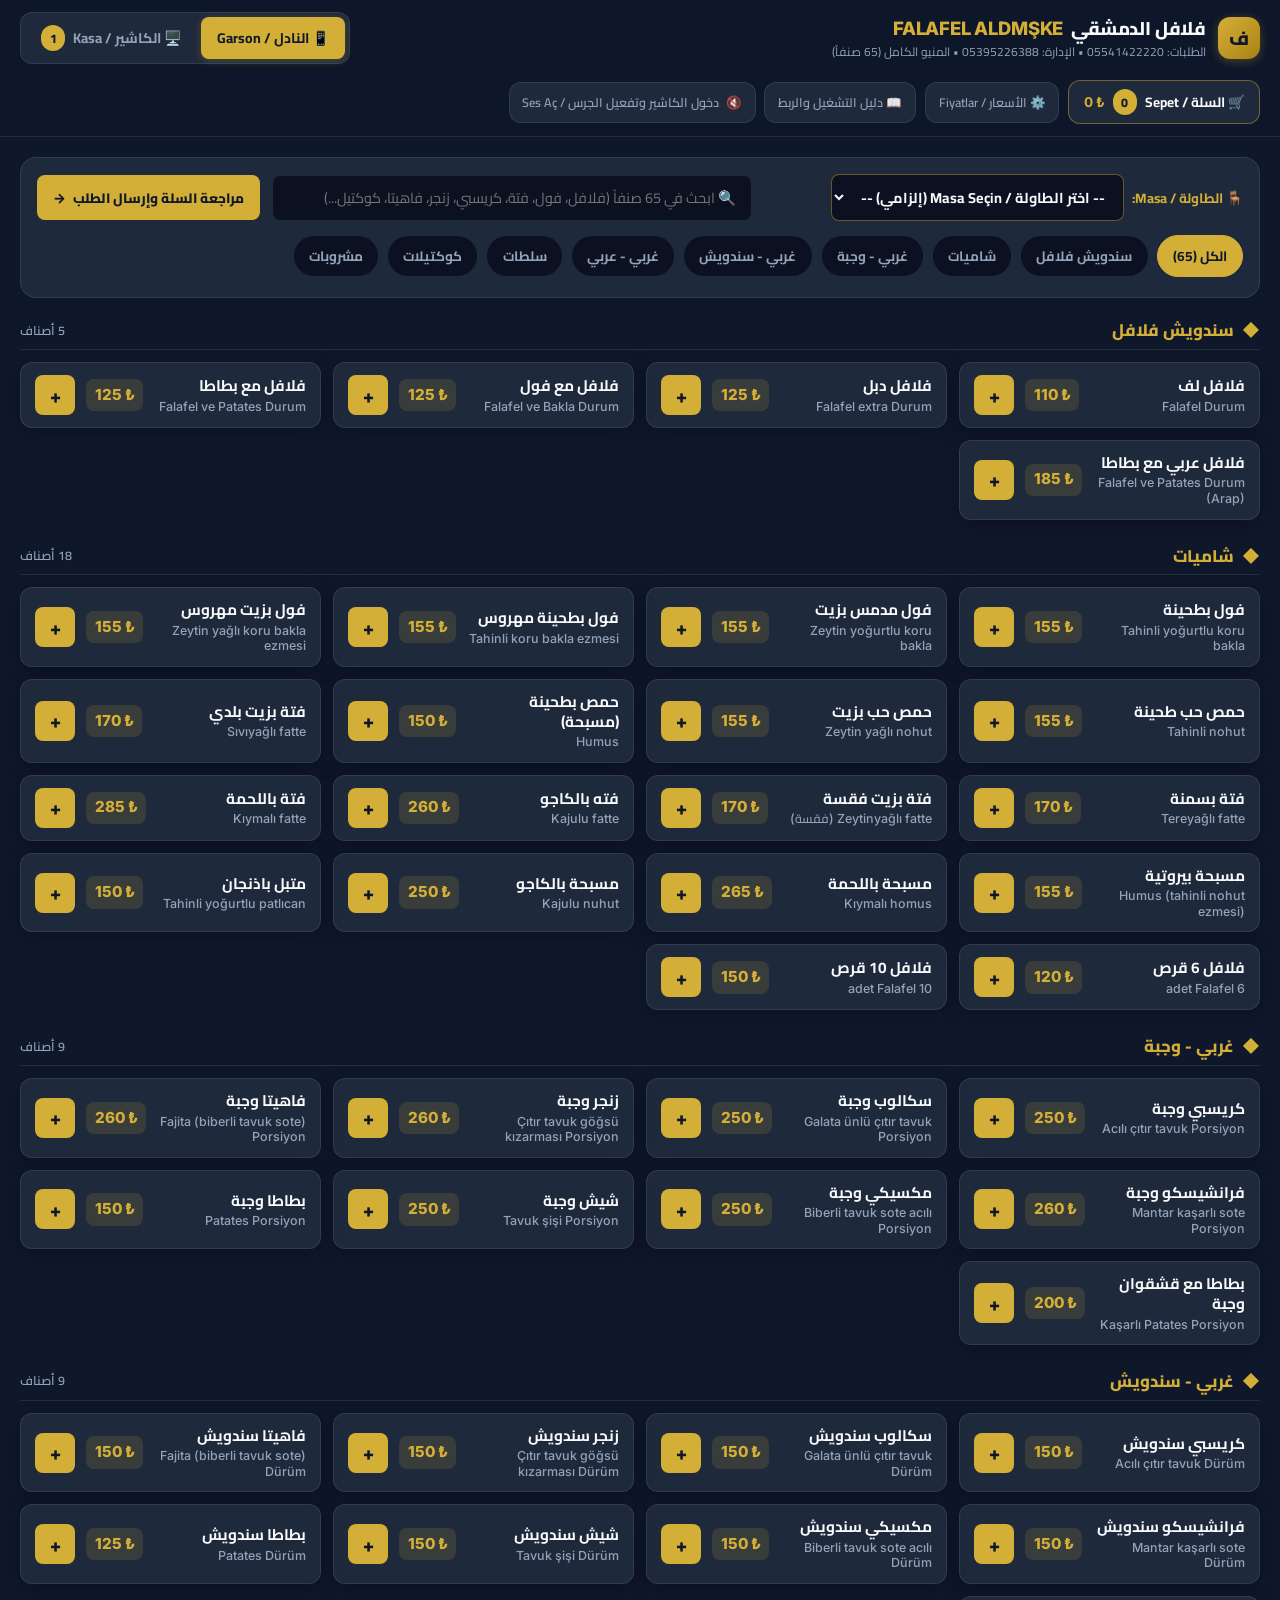
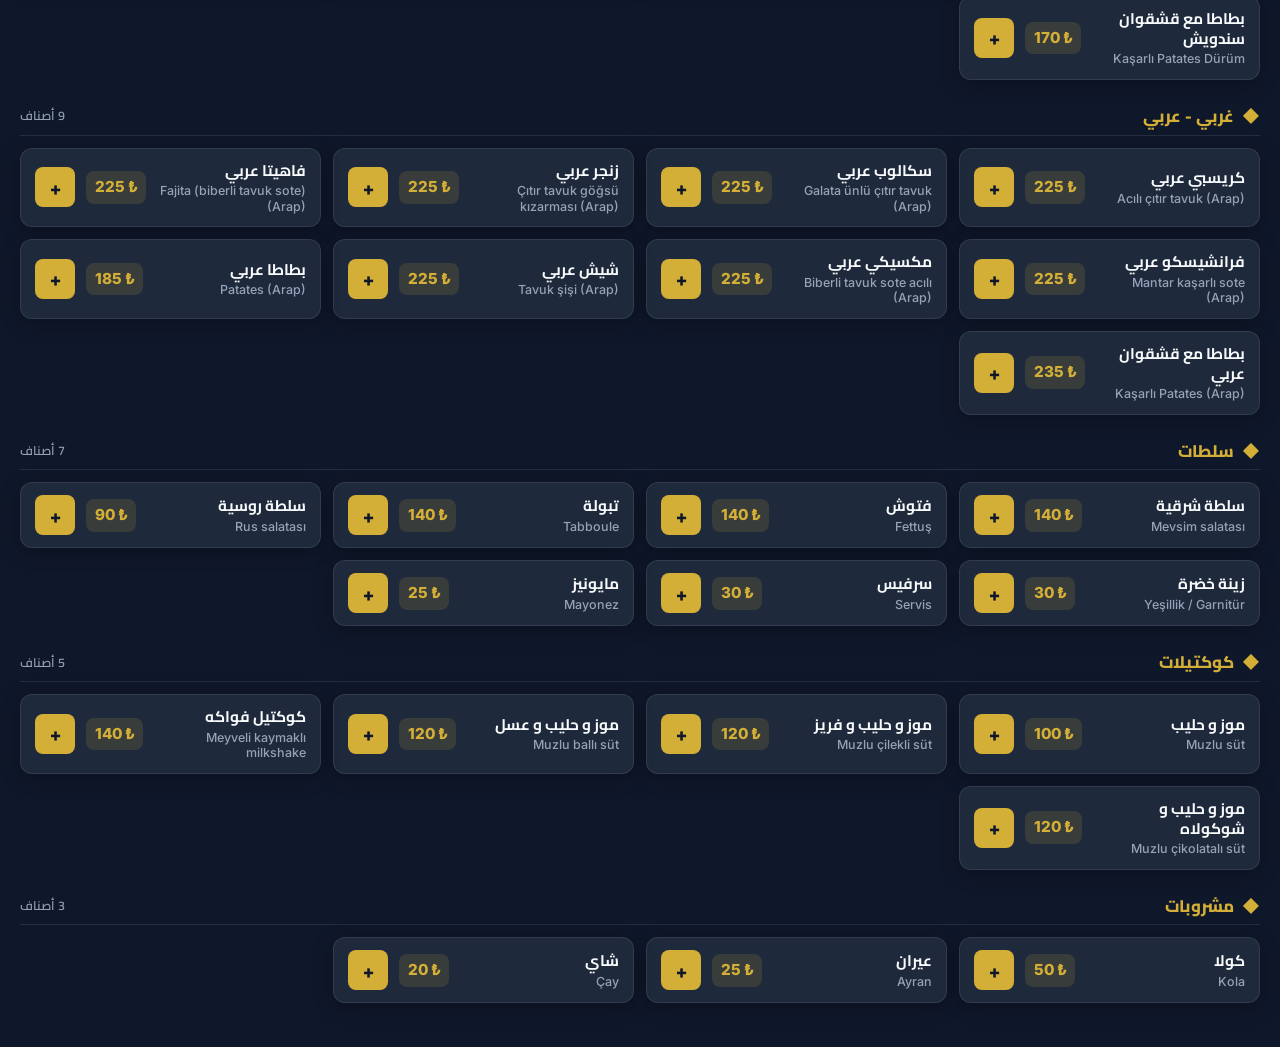
<file: falafel_al_damashqi_pos.html>
<!DOCTYPE html>
<html lang="ar" dir="rtl">
<head>
  <meta charset="UTF-8" />
  <meta name="viewport" content="width=device-width, initial-scale=1.0, maximum-scale=1.0, user-scalable=no" />
  <title>Falafel Al-Damashqi POS | نظام نقاط البيع - فلافل الدمشقي</title>
  <!-- Google Fonts for High-Legibility Arabic (Cairo) & Turkish/Latin (Inter) -->
  <link rel="preconnect" href="https://fonts.googleapis.com">
  <link rel="preconnect" href="https://fonts.gstatic.com" crossorigin>
  <link href="https://fonts.googleapis.com/css2?family=Cairo:wght@500;600;700;800&family=Inter:wght@400;500;600;700;800&display=swap" rel="stylesheet">

  <style>
    /* ==========================================================================
       GLOBAL DESIGN SYSTEM (Premium Dark Mode)
       Strict adherence to requested CSS Custom Properties & Interaction tokens
       ========================================================================== */
    :root {
      --bg-main: #0F172A;
      --bg-card: #1E293B;
      --accent-gold: #D4AF37;
      --text-main: #F8FAFC;
      --text-muted: #94A3B8;
      --danger: #EF4444;
      --success: #10B981;

      /* Derived surface & border tokens for depth and crisp contrast */
      --bg-elevated: #26354D;
      --bg-input: #0B1120;
      --border-subtle: rgba(148, 163, 184, 0.16);
      --border-gold: rgba(212, 175, 55, 0.45);
      --accent-gold-hover: #E5C158;
      --accent-gold-soft: rgba(212, 175, 55, 0.14);
      --danger-soft: rgba(239, 68, 68, 0.15);
      --success-soft: rgba(16, 185, 129, 0.15);
      --warning: #F59E0B;
      --warning-soft: rgba(245, 158, 11, 0.15);
      --radius-sm: 8px;
      --radius-md: 12px;
      --radius-lg: 16px;
      --shadow-card: 0 4px 20px -2px rgba(0, 0, 0, 0.35);
      --font-sans: 'Cairo', 'Inter', -apple-system, BlinkMacSystemFont, 'Segoe UI', Roboto, sans-serif;
      --transition-fast: 150ms cubic-bezier(0.4, 0, 0.2, 1);
    }

    * {
      box-sizing: border-box;
      margin: 0;
      padding: 0;
      -webkit-tap-highlight-color: transparent;
    }

    html, body {
      background-color: var(--bg-main);
      color: var(--text-main);
      font-family: var(--font-sans);
      font-size: 16px;
      line-height: 1.5;
      min-height: 100vh;
      overflow-x: hidden;
      -webkit-font-smoothing: antialiased;
    }

    /* Bilingual helper classes */
    .ltr-text {
      direction: ltr;
      unicode-bidi: embed;
      font-family: 'Inter', var(--font-sans);
    }

    .rtl-text {
      direction: rtl;
      unicode-bidi: embed;
      font-family: 'Cairo', var(--font-sans);
    }

    /* Interactive Button & Card Micro-interactions */
    button, .interactive-card {
      font-family: var(--font-sans);
      cursor: pointer;
      border: none;
      outline: none;
      transition: transform var(--transition-fast), opacity var(--transition-fast), background-color var(--transition-fast), border-color var(--transition-fast), box-shadow var(--transition-fast);
      user-select: none;
    }

    button:active, .interactive-card:active {
      transform: scale(0.98);
      opacity: 0.9;
    }

    button:disabled {
      opacity: 0.5;
      cursor: not-allowed;
      transform: none;
    }

    /* ==========================================================================
       TOP NAVIGATION HEADER (SPA Role Switcher & Status Bar)
       ========================================================================== */
    .app-header {
      position: sticky;
      top: 0;
      z-index: 100;
      background: rgba(15, 23, 42, 0.92);
      backdrop-filter: blur(12px);
      border-bottom: 1px solid var(--border-subtle);
      padding: 0.75rem 1.25rem;
    }

    .header-inner {
      max-width: 1440px;
      margin: 0 auto;
      display: flex;
      align-items: center;
      justify-content: space-between;
      gap: 1rem;
      flex-wrap: wrap;
    }

    .brand-block {
      display: flex;
      align-items: center;
      gap: 0.75rem;
    }

    .brand-crest {
      width: 42px;
      height: 42px;
      border-radius: var(--radius-md);
      background: linear-gradient(135deg, var(--accent-gold), #AA8214);
      color: #0F172A;
      font-weight: 800;
      font-size: 1.2rem;
      display: flex;
      align-items: center;
      justify-content: center;
      box-shadow: 0 2px 10px rgba(212, 175, 55, 0.3);
      flex-shrink: 0;
    }

    .brand-titles h1 {
      font-size: 1.15rem;
      font-weight: 800;
      color: var(--text-main);
      letter-spacing: -0.01em;
      display: flex;
      align-items: center;
      gap: 0.5rem;
      flex-wrap: wrap;
    }

    .brand-titles h1 span.gold-text {
      color: var(--accent-gold);
    }

    .brand-subtitle {
      font-size: 0.75rem;
      color: var(--text-muted);
      display: block;
    }

    /* Mode Switcher Tabs (Waiter Mobile UI vs Cashier Desktop Dashboard) */
    .role-switcher {
      display: flex;
      align-items: center;
      background: var(--bg-card);
      padding: 0.25rem;
      border-radius: var(--radius-md);
      border: 1px solid var(--border-subtle);
      gap: 0.25rem;
    }

    .role-tab {
      padding: 0.5rem 1rem;
      border-radius: var(--radius-sm);
      background: transparent;
      color: var(--text-muted);
      font-weight: 700;
      font-size: 0.875rem;
      display: flex;
      align-items: center;
      gap: 0.5rem;
    }

    .role-tab.active {
      background: var(--accent-gold);
      color: #0F172A;
      box-shadow: 0 2px 8px rgba(212, 175, 55, 0.25);
    }

    .header-actions {
      display: flex;
      align-items: center;
      gap: 0.55rem;
      flex-wrap: wrap;
    }

    /* Cart Toggle Button inside Waiter Mode */
    .btn-cart-toggle {
      background: var(--bg-card);
      color: var(--text-main);
      border: 1px solid var(--border-gold);
      padding: 0.5rem 0.9rem;
      border-radius: var(--radius-md);
      font-weight: 700;
      font-size: 0.85rem;
      display: flex;
      align-items: center;
      gap: 0.5rem;
    }

    .btn-cart-toggle:hover {
      background: var(--bg-elevated);
    }

    .cart-count-badge {
      background: var(--accent-gold);
      color: #0F172A;
      font-weight: 800;
      font-size: 0.78rem;
      padding: 0.1rem 0.5rem;
      border-radius: 999px;
      min-width: 24px;
      text-align: center;
    }

    /* Audio Status / Cashier Login Unlock Button */
    .btn-audio-unlock {
      background: var(--bg-card);
      color: var(--text-muted);
      border: 1px solid var(--border-subtle);
      padding: 0.5rem 0.8rem;
      border-radius: var(--radius-md);
      font-size: 0.78rem;
      font-weight: 600;
      display: flex;
      align-items: center;
      gap: 0.4rem;
    }

    .btn-audio-unlock.unlocked {
      border-color: rgba(16, 185, 129, 0.4);
      color: var(--success);
      background: var(--success-soft);
    }

    /* ==========================================================================
       MAIN SPA CONTAINER & VIEW ROUTING
       ========================================================================== */
    .app-container {
      max-width: 1440px;
      margin: 0 auto;
      padding: 1.25rem;
    }

    /* Strict display: none / block SPA view management */
    .spa-view {
      display: none;
    }

    .spa-view.active-view {
      display: block;
      animation: fadeInView 180ms ease-out;
    }

    @keyframes fadeInView {
      from { opacity: 0; transform: translateY(4px); }
      to { opacity: 1; transform: translateY(0); }
    }

    /* ==========================================================================
       MODULE 2: WAITER UI (High-Speed Mobile-First Layout)
       ========================================================================== */
    .waiter-top-controls {
      display: flex;
      flex-direction: column;
      gap: 0.85rem;
      margin-bottom: 1.25rem;
      background: var(--bg-card);
      padding: 1rem;
      border-radius: var(--radius-lg);
      border: 1px solid var(--border-subtle);
    }

    .waiter-bar-row {
      display: flex;
      align-items: center;
      justify-content: space-between;
      gap: 0.75rem;
      flex-wrap: wrap;
    }

    .quick-table-bar {
      display: flex;
      align-items: center;
      gap: 0.5rem;
      flex-wrap: wrap;
      flex: 1;
    }

    .quick-table-label {
      font-size: 0.85rem;
      font-weight: 700;
      color: var(--accent-gold);
      white-space: nowrap;
    }

    .table-select-input {
      background: var(--bg-input);
      color: var(--text-main);
      border: 1px solid var(--border-gold);
      border-radius: var(--radius-sm);
      padding: 0.5rem 0.85rem;
      font-family: var(--font-sans);
      font-size: 0.9rem;
      font-weight: 700;
      min-width: 190px;
      cursor: pointer;
    }

    .table-select-input:focus {
      outline: 2px solid var(--accent-gold);
    }

    .search-input-wrap {
      position: relative;
      flex: 1;
      min-width: 220px;
    }

    .search-input {
      width: 100%;
      background: var(--bg-input);
      color: var(--text-main);
      border: 1px solid var(--border-subtle);
      border-radius: var(--radius-sm);
      padding: 0.55rem 0.9rem;
      font-family: var(--font-sans);
      font-size: 0.9rem;
    }

    .search-input:focus {
      border-color: var(--accent-gold);
      outline: none;
    }

    /* Category Filter Pills */
    .category-pills {
      display: flex;
      align-items: center;
      gap: 0.5rem;
      overflow-x: auto;
      padding-bottom: 0.25rem;
      scrollbar-width: thin;
    }

    .category-pill {
      background: var(--bg-input);
      color: var(--text-muted);
      border: 1px solid var(--border-subtle);
      padding: 0.45rem 0.95rem;
      border-radius: 999px;
      font-size: 0.85rem;
      font-weight: 700;
      white-space: nowrap;
      flex-shrink: 0;
    }

    .category-pill.active {
      background: var(--accent-gold);
      color: #0F172A;
      border-color: var(--accent-gold);
    }

    /* Category Section Blocks */
    .category-section {
      margin-bottom: 1.5rem;
    }

    .category-header {
      display: flex;
      align-items: center;
      justify-content: space-between;
      margin-bottom: 0.75rem;
      padding-bottom: 0.35rem;
      border-bottom: 1px solid var(--border-subtle);
    }

    .category-title {
      font-size: 1.05rem;
      font-weight: 800;
      color: var(--accent-gold);
      display: flex;
      align-items: center;
      gap: 0.5rem;
    }

    .category-count {
      font-size: 0.78rem;
      color: var(--text-muted);
      font-weight: 600;
    }

    /* Strict CSS Grid: auto-fill, minmax(280px, 1fr) */
    .menu-grid {
      display: grid;
      grid-template-columns: repeat(auto-fill, minmax(280px, 1fr));
      gap: 0.75rem;
    }

    /* Compact, Horizontal, Text-Only Rectangular Menu Card (NO IMAGES) */
    .menu-card {
      background: var(--bg-card);
      border: 1px solid var(--border-subtle);
      border-radius: var(--radius-md);
      padding: 0.75rem 0.9rem;
      display: flex;
      align-items: center;
      justify-content: space-between;
      gap: 0.75rem;
      box-shadow: var(--shadow-card);
      position: relative;
      transition: transform var(--transition-fast), opacity var(--transition-fast), border-color var(--transition-fast);
    }

    .menu-card:hover {
      border-color: var(--border-gold);
    }

    .menu-card.in-cart {
      border-color: var(--accent-gold);
      background: linear-gradient(90deg, rgba(212, 175, 55, 0.08), var(--bg-card));
    }

    .menu-card-names {
      display: flex;
      flex-direction: column;
      gap: 0.15rem;
      min-width: 0;
      flex: 1;
    }

    .menu-name-ar {
      font-size: 0.96rem;
      font-weight: 700;
      color: var(--text-main);
      line-height: 1.3;
      word-break: break-word;
    }

    .menu-name-tr {
      font-size: 0.78rem;
      font-weight: 500;
      color: var(--text-muted);
      font-family: 'Inter', var(--font-sans);
      line-height: 1.25;
    }

    .menu-card-right {
      display: flex;
      align-items: center;
      gap: 0.65rem;
      flex-shrink: 0;
    }

    .menu-price-tag {
      font-family: 'Inter', var(--font-sans);
      font-weight: 800;
      font-size: 0.95rem;
      color: var(--accent-gold);
      background: var(--accent-gold-soft);
      padding: 0.3rem 0.55rem;
      border-radius: var(--radius-sm);
      white-space: nowrap;
      direction: ltr;
    }

    .btn-add-item {
      width: 40px;
      height: 40px;
      border-radius: var(--radius-sm);
      background: var(--accent-gold);
      color: #0F172A;
      font-size: 1.25rem;
      font-weight: 800;
      display: flex;
      align-items: center;
      justify-content: center;
      flex-shrink: 0;
      position: relative;
    }

    .btn-add-item:hover {
      background: var(--accent-gold-hover);
    }

    .item-qty-indicator {
      position: absolute;
      top: -6px;
      left: -6px;
      background: var(--success);
      color: #0F172A;
      font-size: 0.7rem;
      font-weight: 800;
      width: 20px;
      height: 20px;
      border-radius: 50%;
      display: flex;
      align-items: center;
      justify-content: center;
      border: 2px solid var(--bg-card);
    }

    /* ==========================================================================
       MODULE 2B: DEDICATED FULL-SCREEN CART VIEW (SPA Routing: display: none/block)
       ========================================================================== */
    .cart-fullscreen-wrapper {
      max-width: 780px;
      margin: 0 auto;
      background: var(--bg-card);
      border: 1px solid var(--border-subtle);
      border-radius: var(--radius-lg);
      padding: 1.25rem;
      box-shadow: var(--shadow-card);
    }

    .cart-view-header {
      display: flex;
      align-items: center;
      justify-content: space-between;
      gap: 1rem;
      padding-bottom: 1rem;
      margin-bottom: 1rem;
      border-bottom: 1px solid var(--border-subtle);
      flex-wrap: wrap;
    }

    .cart-view-title {
      font-size: 1.25rem;
      font-weight: 800;
      color: var(--text-main);
      display: flex;
      align-items: center;
      gap: 0.5rem;
    }

    .btn-back-menu {
      background: var(--bg-elevated);
      color: var(--text-main);
      border: 1px solid var(--border-subtle);
      padding: 0.5rem 0.95rem;
      border-radius: var(--radius-sm);
      font-weight: 700;
      font-size: 0.85rem;
      display: flex;
      align-items: center;
      gap: 0.4rem;
    }

    /* Required Table Selection Box in Cart */
    .cart-table-requirement-box {
      background: var(--bg-input);
      border: 1px solid var(--border-gold);
      border-radius: var(--radius-md);
      padding: 0.9rem 1rem;
      margin-bottom: 1rem;
      display: flex;
      align-items: center;
      justify-content: space-between;
      gap: 1rem;
      flex-wrap: wrap;
    }

    .cart-table-requirement-box.error-highlight {
      border-color: var(--danger);
      background: var(--danger-soft);
      animation: shakeError 300ms ease-in-out;
    }

    @keyframes shakeError {
      0%, 100% { transform: translateX(0); }
      25% { transform: translateX(-5px); }
      75% { transform: translateX(5px); }
    }

    .cart-items-list {
      display: flex;
      flex-direction: column;
      gap: 0.65rem;
      margin-bottom: 1.25rem;
    }

    /* Strict Clean Cart Row: ONLY Item Name, Qty Controls (+ / -), Price, Trash Icon */
    .cart-item-row {
      background: var(--bg-input);
      border: 1px solid var(--border-subtle);
      border-radius: var(--radius-md);
      padding: 0.75rem 0.95rem;
      display: flex;
      align-items: center;
      justify-content: space-between;
      gap: 0.75rem;
      flex-wrap: wrap;
    }

    .cart-item-info {
      flex: 1;
      min-width: 150px;
    }

    .cart-item-title-ar {
      font-weight: 700;
      font-size: 0.95rem;
      color: var(--text-main);
    }

    .cart-item-title-tr {
      font-size: 0.78rem;
      color: var(--text-muted);
      font-family: 'Inter', var(--font-sans);
    }

    .cart-item-controls {
      display: flex;
      align-items: center;
      gap: 0.85rem;
    }

    .qty-stepper {
      display: flex;
      align-items: center;
      gap: 0.45rem;
      background: var(--bg-card);
      padding: 0.2rem;
      border-radius: var(--radius-sm);
      border: 1px solid var(--border-subtle);
    }

    .btn-qty {
      width: 32px;
      height: 32px;
      border-radius: 6px;
      background: var(--bg-elevated);
      color: var(--text-main);
      font-weight: 800;
      font-size: 1rem;
      display: flex;
      align-items: center;
      justify-content: center;
    }

    .btn-qty:hover {
      background: var(--accent-gold);
      color: #0F172A;
    }

    .qty-value {
      font-family: 'Inter', var(--font-sans);
      font-weight: 800;
      font-size: 0.95rem;
      min-width: 26px;
      text-align: center;
    }

    .cart-item-price {
      font-family: 'Inter', var(--font-sans);
      font-weight: 800;
      font-size: 0.95rem;
      color: var(--accent-gold);
      min-width: 75px;
      text-align: left;
      direction: ltr;
    }

    .btn-trash {
      width: 36px;
      height: 36px;
      border-radius: var(--radius-sm);
      background: var(--danger-soft);
      color: var(--danger);
      display: flex;
      align-items: center;
      justify-content: center;
      border: 1px solid rgba(239, 68, 68, 0.3);
    }

    .btn-trash:hover {
      background: var(--danger);
      color: #fff;
    }

    .cart-empty-state {
      text-align: center;
      padding: 2.5rem 1rem;
      color: var(--text-muted);
    }

    .cart-summary-footer {
      border-top: 1px solid var(--border-subtle);
      padding-top: 1rem;
      display: flex;
      flex-direction: column;
      gap: 0.9rem;
    }

    .cart-total-row {
      display: flex;
      align-items: center;
      justify-content: space-between;
      font-size: 1.2rem;
      font-weight: 800;
    }

    .cart-total-amount {
      color: var(--accent-gold);
      font-family: 'Inter', var(--font-sans);
      font-size: 1.45rem;
      direction: ltr;
    }

    .cart-footer-actions {
      display: flex;
      gap: 0.75rem;
      flex-wrap: wrap;
    }

    .btn-submit-order {
      flex: 2;
      background: var(--success);
      color: #0F172A;
      font-weight: 800;
      font-size: 1rem;
      padding: 0.85rem 1.25rem;
      border-radius: var(--radius-md);
      display: flex;
      align-items: center;
      justify-content: center;
      gap: 0.5rem;
      min-width: 200px;
    }

    .btn-clear-cart {
      flex: 1;
      background: var(--danger-soft);
      color: var(--danger);
      border: 1px solid rgba(239, 68, 68, 0.35);
      font-weight: 700;
      font-size: 0.9rem;
      padding: 0.85rem 1rem;
      border-radius: var(--radius-md);
      min-width: 120px;
    }

    /* ==========================================================================
       MODULE 3: CASHIER DASHBOARD (Kanban Board, Audio Unlock & Pulse Alerts)
       ========================================================================== */
    .cashier-toolbar {
      background: var(--bg-card);
      border: 1px solid var(--border-subtle);
      border-radius: var(--radius-lg);
      padding: 1rem 1.25rem;
      margin-bottom: 1.25rem;
      display: flex;
      align-items: center;
      justify-content: space-between;
      gap: 1rem;
      flex-wrap: wrap;
    }

    .cashier-stats-strip {
      display: flex;
      align-items: center;
      gap: 1.25rem;
      flex-wrap: wrap;
    }

    .stat-pill {
      display: flex;
      flex-direction: column;
      background: var(--bg-input);
      padding: 0.5rem 0.9rem;
      border-radius: var(--radius-sm);
      border: 1px solid var(--border-subtle);
      min-width: 130px;
    }

    .stat-pill-label {
      font-size: 0.75rem;
      color: var(--text-muted);
    }

    .stat-pill-value {
      font-size: 1.1rem;
      font-weight: 800;
      color: var(--accent-gold);
      font-family: 'Inter', var(--font-sans);
      direction: ltr;
      text-align: right;
    }

    .cashier-action-buttons {
      display: flex;
      align-items: center;
      gap: 0.65rem;
      flex-wrap: wrap;
    }

    .btn-gold {
      background: var(--accent-gold);
      color: #0F172A;
      font-weight: 800;
      font-size: 0.85rem;
      padding: 0.6rem 1rem;
      border-radius: var(--radius-sm);
      display: flex;
      align-items: center;
      gap: 0.45rem;
    }

    .btn-secondary {
      background: var(--bg-elevated);
      color: var(--text-main);
      border: 1px solid var(--border-subtle);
      font-weight: 700;
      font-size: 0.85rem;
      padding: 0.6rem 1rem;
      border-radius: var(--radius-sm);
      display: flex;
      align-items: center;
      gap: 0.45rem;
    }

    /* 3-Column Kanban Grid: New Orders | Preparing | Completed */
    .kanban-board {
      display: grid;
      grid-template-columns: repeat(3, 1fr);
      gap: 1.1rem;
      align-items: start;
    }

    @media (max-width: 1024px) {
      .kanban-board {
        grid-template-columns: 1fr;
      }
    }

    .kanban-column {
      background: var(--bg-card);
      border: 1px solid var(--border-subtle);
      border-radius: var(--radius-lg);
      padding: 1rem;
      min-height: 480px;
      display: flex;
      flex-direction: column;
      gap: 0.85rem;
    }

    .kanban-col-header {
      display: flex;
      align-items: center;
      justify-content: space-between;
      padding-bottom: 0.75rem;
      border-bottom: 2px solid var(--border-subtle);
    }

    .kanban-col-new .kanban-col-header {
      border-bottom-color: var(--danger);
    }

    .kanban-col-preparing .kanban-col-header {
      border-bottom-color: var(--accent-gold);
    }

    .kanban-col-completed .kanban-col-header {
      border-bottom-color: var(--success);
    }

    .kanban-col-title {
      font-size: 1rem;
      font-weight: 800;
      display: flex;
      align-items: center;
      gap: 0.5rem;
    }

    .kanban-col-count {
      font-family: 'Inter', var(--font-sans);
      font-size: 0.8rem;
      font-weight: 800;
      padding: 0.15rem 0.6rem;
      border-radius: 999px;
      background: var(--bg-input);
      color: var(--text-main);
    }

    .kanban-cards-list {
      display: flex;
      flex-direction: column;
      gap: 0.85rem;
    }

    /* Order Card & Visual Pulse Animation for Newly Injected Orders */
    .order-card {
      background: var(--bg-input);
      border: 1px solid var(--border-subtle);
      border-radius: var(--radius-md);
      padding: 0.95rem;
      display: flex;
      flex-direction: column;
      gap: 0.75rem;
      box-shadow: var(--shadow-card);
    }

    @keyframes newOrderPulse {
      0% {
        box-shadow: 0 0 0 0 rgba(212, 175, 55, 0.85), 0 0 20px rgba(239, 68, 68, 0.6);
        border-color: var(--accent-gold);
        transform: scale(1.01);
      }
      50% {
        box-shadow: 0 0 0 12px rgba(212, 175, 55, 0), 0 0 30px rgba(212, 175, 55, 0.4);
        border-color: var(--danger);
        transform: scale(1);
      }
      100% {
        box-shadow: 0 0 0 0 rgba(212, 175, 55, 0);
        border-color: var(--accent-gold);
        transform: scale(1);
      }
    }

    .order-card.pulse-new {
      animation: newOrderPulse 1.4s ease-in-out 4;
      border-color: var(--accent-gold);
    }

    .order-card-top {
      display: flex;
      align-items: center;
      justify-content: space-between;
      gap: 0.5rem;
      border-bottom: 1px dashed var(--border-subtle);
      padding-bottom: 0.55rem;
    }

    .order-id-badge {
      font-family: 'Inter', var(--font-sans);
      font-weight: 800;
      font-size: 0.9rem;
      color: var(--accent-gold);
      direction: ltr;
    }

    .order-table-badge {
      background: var(--accent-gold-soft);
      color: var(--accent-gold);
      border: 1px solid var(--border-gold);
      padding: 0.2rem 0.6rem;
      border-radius: 6px;
      font-weight: 800;
      font-size: 0.8rem;
    }

    .order-time {
      font-family: 'Inter', var(--font-sans);
      font-size: 0.75rem;
      color: var(--text-muted);
      direction: ltr;
    }

    .order-items-mini-list {
      display: flex;
      flex-direction: column;
      gap: 0.35rem;
      font-size: 0.85rem;
    }

    .order-item-line {
      display: flex;
      align-items: baseline;
      justify-content: space-between;
      gap: 0.5rem;
    }

    .order-item-qty {
      font-family: 'Inter', var(--font-sans);
      font-weight: 800;
      color: var(--accent-gold);
      margin-left: 0.35rem;
    }

    .order-item-line-price {
      font-family: 'Inter', var(--font-sans);
      font-weight: 700;
      color: var(--text-muted);
      direction: ltr;
      white-space: nowrap;
    }

    .order-card-footer {
      border-top: 1px solid var(--border-subtle);
      padding-top: 0.65rem;
      display: flex;
      flex-direction: column;
      gap: 0.6rem;
    }

    .order-card-total {
      display: flex;
      align-items: center;
      justify-content: space-between;
      font-weight: 800;
      font-size: 0.95rem;
    }

    .order-card-total-val {
      font-family: 'Inter', var(--font-sans);
      color: var(--accent-gold);
      font-size: 1.05rem;
      direction: ltr;
    }

    .order-card-actions {
      display: flex;
      align-items: center;
      gap: 0.45rem;
      flex-wrap: wrap;
    }

    .btn-card-action {
      flex: 1;
      padding: 0.48rem 0.65rem;
      border-radius: 6px;
      font-size: 0.78rem;
      font-weight: 800;
      display: flex;
      align-items: center;
      justify-content: center;
      gap: 0.3rem;
      white-space: nowrap;
    }

    .btn-prepare {
      background: var(--accent-gold);
      color: #0F172A;
    }

    .btn-complete {
      background: var(--success);
      color: #0F172A;
    }

    .btn-print {
      background: var(--bg-elevated);
      color: var(--text-main);
      border: 1px solid var(--border-subtle);
    }

    .btn-cancel-order {
      background: var(--danger-soft);
      color: var(--danger);
      flex: 0 0 auto;
    }

    /* ==========================================================================
       MODAL SYSTEM (80mm Receipt, Price Editor, & Operations Guide)
       ========================================================================== */
    .modal-backdrop {
      position: fixed;
      inset: 0;
      z-index: 900;
      background: rgba(15, 23, 42, 0.82);
      backdrop-filter: blur(6px);
      display: none;
      align-items: center;
      justify-content: center;
      padding: 1rem;
    }

    .modal-backdrop.open {
      display: flex;
    }

    .modal-dialog {
      background: var(--bg-card);
      border: 1px solid var(--border-gold);
      border-radius: var(--radius-lg);
      max-width: 540px;
      width: 100%;
      max-height: 90vh;
      display: flex;
      flex-direction: column;
      box-shadow: 0 20px 50px rgba(0, 0, 0, 0.6);
      overflow: hidden;
    }

    .modal-dialog.wide-modal {
      max-width: 780px;
    }

    .modal-header {
      padding: 0.9rem 1.15rem;
      border-bottom: 1px solid var(--border-subtle);
      display: flex;
      align-items: center;
      justify-content: space-between;
    }

    .modal-header h3 {
      font-size: 1rem;
      font-weight: 800;
      color: var(--accent-gold);
    }

    .modal-body {
      padding: 1.15rem;
      overflow-y: auto;
      display: flex;
      flex-direction: column;
      gap: 1rem;
    }

    .modal-footer {
      padding: 0.85rem 1.15rem;
      border-top: 1px solid var(--border-subtle);
      display: flex;
      gap: 0.65rem;
      justify-content: flex-end;
      flex-wrap: wrap;
    }

    /* Visual 80mm Paper Preview Card inside Modal */
    .thermal-paper-preview {
      width: 80mm;
      max-width: 100%;
      margin: 0 auto;
      background: #FFFFFF;
      color: #000000;
      padding: 4mm;
      border-radius: 4px;
      box-shadow: 0 4px 15px rgba(0, 0, 0, 0.4);
      font-family: 'Cairo', 'Inter', monospace;
    }

    /* Price Editor List Row */
    .price-editor-row {
      display: flex;
      align-items: center;
      justify-content: space-between;
      gap: 0.75rem;
      background: var(--bg-input);
      border: 1px solid var(--border-subtle);
      border-radius: var(--radius-sm);
      padding: 0.55rem 0.85rem;
    }

    .price-editor-input {
      width: 95px;
      background: var(--bg-card);
      color: var(--accent-gold);
      border: 1px solid var(--border-gold);
      border-radius: 6px;
      padding: 0.35rem 0.5rem;
      font-family: 'Inter', sans-serif;
      font-weight: 800;
      font-size: 0.9rem;
      text-align: center;
      direction: ltr;
    }

    /* Operations Guide Steps */
    .guide-step-card {
      background: var(--bg-input);
      border: 1px solid var(--border-subtle);
      border-right: 4px solid var(--accent-gold);
      border-radius: var(--radius-sm);
      padding: 0.85rem 1rem;
    }

    .guide-step-card h4 {
      color: var(--accent-gold);
      font-size: 0.95rem;
      margin-bottom: 0.35rem;
    }

    .guide-step-card p {
      font-size: 0.85rem;
      color: var(--text-main);
      line-height: 1.6;
    }

    /* ==========================================================================
       TOAST NOTIFICATION SYSTEM (Replaces all native browser alert() calls)
       ========================================================================== */
    .toast-container {
      position: fixed;
      bottom: 1.25rem;
      left: 1.25rem;
      z-index: 1000;
      display: flex;
      flex-direction: column;
      gap: 0.6rem;
      max-width: 360px;
      width: calc(100% - 2.5rem);
      pointer-events: none;
    }

    .toast-item {
      pointer-events: auto;
      background: var(--bg-card);
      color: var(--text-main);
      border: 1px solid var(--border-subtle);
      border-right: 4px solid var(--accent-gold);
      border-radius: var(--radius-md);
      padding: 0.8rem 1rem;
      box-shadow: 0 10px 25px rgba(0, 0, 0, 0.5);
      display: flex;
      align-items: center;
      justify-content: space-between;
      gap: 0.75rem;
      font-size: 0.88rem;
      font-weight: 700;
      animation: toastSlideIn 200ms cubic-bezier(0.16, 1, 0.3, 1);
    }

    .toast-item.toast-success {
      border-right-color: var(--success);
    }

    .toast-item.toast-danger {
      border-right-color: var(--danger);
    }

    @keyframes toastSlideIn {
      from { opacity: 0; transform: translateY(12px) scale(0.96); }
      to { opacity: 1; transform: translateY(0) scale(1); }
    }

    /* ==========================================================================
       MODULE 4: AL-AMEEN STYLE THERMAL PRINTING & STRICT @media print CSS
       ========================================================================== */
    #print-section {
      display: none;
    }

    .receipt-wrapper {
      width: 100%;
      color: #000000;
      background: #FFFFFF;
      font-family: 'Cairo', 'Inter', sans-serif;
      font-size: 12px;
      line-height: 1.35;
    }

    .receipt-header {
      text-align: center;
      border-bottom: 2px dashed #000;
      padding-bottom: 6px;
      margin-bottom: 6px;
    }

    .receipt-brand-ar {
      font-size: 16px;
      font-weight: 800;
    }

    .receipt-brand-tr {
      font-size: 13px;
      font-weight: 700;
      font-family: 'Inter', sans-serif;
    }

    .receipt-meta {
      font-size: 11px;
      margin-bottom: 6px;
      border-bottom: 1px dashed #000;
      padding-bottom: 6px;
    }

    .receipt-meta-row {
      display: flex;
      justify-content: space-between;
    }

    .receipt-table {
      width: 100%;
      border-collapse: collapse;
      margin-bottom: 8px;
      font-size: 11px;
    }

    .receipt-table th {
      border-bottom: 1.5px solid #000;
      padding: 3px 2px;
      text-align: right;
      font-weight: 800;
    }

    .receipt-table td {
      padding: 4px 2px;
      border-bottom: 1px dotted #555;
      vertical-align: top;
    }

    .receipt-table th.num-col,
    .receipt-table td.num-col {
      text-align: left;
      direction: ltr;
      font-family: 'Inter', monospace;
      white-space: nowrap;
    }

    .receipt-total-block {
      border-top: 2px solid #000;
      padding-top: 6px;
      margin-top: 4px;
      display: flex;
      justify-content: space-between;
      font-size: 14px;
      font-weight: 800;
    }

    .receipt-footer {
      text-align: center;
      margin-top: 8px;
      padding-top: 6px;
      border-top: 1px dashed #000;
      font-size: 10px;
    }

    /* STRICT 80MM THERMAL PRINT MEDIA QUERY */
    @media print {
      @page {
        size: 80mm auto;
        margin: 0;
      }

      html, body {
        width: 80mm !important;
        margin: 0 !important;
        padding: 0 !important;
        background: #FFFFFF !important;
        color: #000000 !important;
        overflow: visible !important;
      }

      /* Hide all UI chrome, buttons, navbars, modals, and toasts */
      .app-header,
      .app-container,
      .modal-backdrop,
      .toast-container,
      button,
      nav {
        display: none !important;
      }

      /* Force #print-section to 80mm thermal paper width */
      #print-section {
        display: block !important;
        width: 80mm !important;
        margin: 0 !important;
        padding: 2mm 3mm !important;
        background: #FFFFFF !important;
        color: #000000 !important;
      }
    }
  </style>
</head>
<body>

  <!-- ==========================================================================
       TOP APPLICATION BAR (Role Navigation, Cart Counter & Cashier Audio Login)
       ========================================================================== -->
  <header class="app-header">
    <div class="header-inner">
      <div class="brand-block">
        <div class="brand-crest" aria-hidden="true">ف</div>
        <div class="brand-titles">
          <h1>
            <span>فلافل الدمشقي</span>
            <span class="gold-text ltr-text">FALAFEL ALDMŞKE</span>
          </h1>
          <span class="brand-subtitle">الطلبات: 05541422220 • الإدارة: 05395226388 • المنيو الكامل (65 صنفاً)</span>
        </div>
      </div>

      <!-- SPA View / Role Switcher -->
      <nav class="role-switcher" aria-label="تبديل الواجهة">
        <button type="button" id="tab-waiter-mode" class="role-tab active" onclick="switchRoleMode('waiter')">
          <span>📱 النادل / Garson</span>
        </button>
        <button type="button" id="tab-cashier-mode" class="role-tab" onclick="switchRoleMode('cashier')">
          <span>🖥️ الكاشير / Kasa</span>
          <span id="header-new-orders-badge" class="cart-count-badge">0</span>
        </button>
      </nav>

      <!-- Quick Actions: Waiter Full-Screen Cart Toggle, Price Editor, Guide & Audio Bell Unlock -->
      <div class="header-actions">
        <button type="button" id="btn-header-cart" class="btn-cart-toggle" onclick="toggleWaiterSubView('cart')">
          <span>🛒 السلة / Sepet</span>
          <span id="header-cart-count" class="cart-count-badge">0</span>
          <span id="header-cart-total" class="ltr-text" style="color: var(--accent-gold);">0 ₺</span>
        </button>

        <button type="button" class="btn-audio-unlock" onclick="openPriceEditorModal()">
          <span>⚙️ الأسعار / Fiyatlar</span>
        </button>

        <button type="button" class="btn-audio-unlock" onclick="openGuideModal()">
          <span>📖 دليل التشغيل والربط</span>
        </button>

        <button type="button" id="btn-cashier-login-audio" class="btn-audio-unlock" onclick="unlockCashierAudio(true)">
          <span id="audio-status-icon">🔇</span>
          <span id="audio-status-text">دخول الكاشير وتفعيل الجرس / Ses Aç</span>
        </button>
      </div>
    </div>
  </header>

  <!-- ==========================================================================
       MAIN SPA CONTENT AREA
       ========================================================================== -->
  <main class="app-container">

    <!-- ========================================================================
         MODULE 2A: WAITER MENU VIEW (High-Speed Mobile Layout, Text-Only Cards)
         ======================================================================== -->
    <section id="view-waiter-menu" class="spa-view active-view" aria-label="قائمة الطعام للنادل">
      <div class="waiter-top-controls">
        <div class="waiter-bar-row">
          <div class="quick-table-bar">
            <label for="waiter-menu-table-select" class="quick-table-label">🪑 الطاولة / Masa:</label>
            <select id="waiter-menu-table-select" class="table-select-input" onchange="handleTableChange(this.value)">
              <option value="">-- اختر الطاولة / Masa Seçin (إلزامي) --</option>
              <option value="Masa 1 / طاولة 1">Masa 1 / طاولة 1</option>
              <option value="Masa 2 / طاولة 2">Masa 2 / طاولة 2</option>
              <option value="Masa 3 / طاولة 3">Masa 3 / طاولة 3</option>
              <option value="Masa 4 / طاولة 4">Masa 4 / طاولة 4</option>
              <option value="Masa 5 / طاولة 5">Masa 5 / طاولة 5</option>
              <option value="Masa 6 / طاولة 6">Masa 6 / طاولة 6</option>
              <option value="Masa 7 / طاولة 7">Masa 7 / طاولة 7</option>
              <option value="Masa 8 / طاولة 8">Masa 8 / طاولة 8</option>
              <option value="Masa 9 / طاولة 9">Masa 9 / طاولة 9</option>
              <option value="Masa 10 / طاولة 10">Masa 10 / طاولة 10</option>
              <option value="Masa 11 / طاولة 11">Masa 11 / طاولة 11</option>
              <option value="Masa 12 / طاولة 12">Masa 12 / طاولة 12</option>
              <option value="Paket / سفري">Paket Servis / طلب سفري</option>
            </select>
          </div>

          <div class="search-input-wrap">
            <input
              type="search"
              id="menu-search-input"
              class="search-input"
              placeholder="🔍 ابحث في 65 صنفاً (فلافل، فول، فتة، كريسبي، زنجر، فاهيتا، كوكتيل...)"
              oninput="handleSearchInput(this.value)"
            />
          </div>

          <button type="button" class="btn-gold" onclick="toggleWaiterSubView('cart')">
            <span>مراجعة السلة وإرسال الطلب</span>
            <span class="ltr-text">→</span>
          </button>
        </div>

        <!-- Dynamic Category Filter Bar -->
        <div id="category-pills-container" class="category-pills" role="tablist"></div>
      </div>

      <!-- Dynamic Menu Sections Container -->
      <div id="menu-sections-container"></div>
    </section>

    <!-- ========================================================================
         MODULE 2B: WAITER DEDICATED FULL-SCREEN CART VIEW (display: none / block)
         ======================================================================== -->
    <section id="view-waiter-cart" class="spa-view" aria-label="سلة الطلبات الكاملة">
      <div class="cart-fullscreen-wrapper">
        <div class="cart-view-header">
          <div class="cart-view-title">
            <span>🧾 سلة الطلب الحالية / Aktif Sipariş Sepeti</span>
          </div>
          <button type="button" class="btn-back-menu" onclick="toggleWaiterSubView('menu')">
            <span>↩ العودة للقائمة / Menüye Dön</span>
          </button>
        </div>

        <!-- Strictly Required Table Selector before Order Submission -->
        <div id="cart-table-box" class="cart-table-requirement-box">
          <div>
            <div style="font-weight: 800; color: var(--accent-gold); font-size: 0.95rem;">
              🪑 تحديد الطاولة (إلزامي قبل الإرسال / Zorunlu)
            </div>
            <div style="font-size: 0.78rem; color: var(--text-muted);">
              لا يمكن إرسال الطلب للكاشير بدون تحديد رقم الطاولة أو سفري
            </div>
          </div>
          <select id="waiter-cart-table-select" class="table-select-input" onchange="handleTableChange(this.value)">
            <option value="">-- اختر الطاولة / Masa Seçin --</option>
            <option value="Masa 1 / طاولة 1">Masa 1 / طاولة 1</option>
            <option value="Masa 2 / طاولة 2">Masa 2 / طاولة 2</option>
            <option value="Masa 3 / طاولة 3">Masa 3 / طاولة 3</option>
            <option value="Masa 4 / طاولة 4">Masa 4 / طاولة 4</option>
            <option value="Masa 5 / طاولة 5">Masa 5 / طاولة 5</option>
            <option value="Masa 6 / طاولة 6">Masa 6 / طاولة 6</option>
            <option value="Masa 7 / طاولة 7">Masa 7 / طاولة 7</option>
            <option value="Masa 8 / طاولة 8">Masa 8 / طاولة 8</option>
            <option value="Masa 9 / طاولة 9">Masa 9 / طاولة 9</option>
            <option value="Masa 10 / طاولة 10">Masa 10 / طاولة 10</option>
            <option value="Masa 11 / طاولة 11">Masa 11 / طاولة 11</option>
            <option value="Masa 12 / طاولة 12">Masa 12 / طاولة 12</option>
            <option value="Paket / سفري">Paket Servis / طلب سفري</option>
          </select>
        </div>

        <!-- Clean Cart Items List (ONLY Item Name, Qty +/-, Price, Trash Icon) -->
        <div id="cart-items-container" class="cart-items-list"></div>

        <!-- Strict Mathematical Summary & Submit Controls -->
        <div class="cart-summary-footer">
          <div class="cart-total-row">
            <span>الإجمالي الكلي / Toplam Tutar:</span>
            <span id="cart-grand-total" class="cart-total-amount">0 ₺</span>
          </div>
          <div class="cart-footer-actions">
            <button type="button" class="btn-submit-order" onclick="submitWaiterOrder()">
              <span>✅ إرسال الطلب للكاشير / Siparişi Gönder</span>
            </button>
            <button type="button" class="btn-clear-cart" onclick="clearCartWithFeedback()">
              <span>🗑️ إفراغ السلة / Temizle</span>
            </button>
          </div>
        </div>
      </div>
    </section>

    <!-- ========================================================================
         MODULE 3: CASHIER DASHBOARD (Kanban Board + Audio Alert + Z-Report)
         ======================================================================== -->
    <section id="view-cashier-dashboard" class="spa-view" aria-label="لوحة تحكم الكاشير">
      <div class="cashier-toolbar">
        <div class="cashier-stats-strip">
          <div class="stat-pill">
            <span class="stat-pill-label">طلبات جديدة / Yeni</span>
            <span id="stat-new-count" class="stat-pill-value">0</span>
          </div>
          <div class="stat-pill">
            <span class="stat-pill-label">قيد التحضير / Hazırlanan</span>
            <span id="stat-prep-count" class="stat-pill-value">0</span>
          </div>
          <div class="stat-pill">
            <span class="stat-pill-label">الطلبات المكتملة / Tamamlanan</span>
            <span id="stat-completed-count" class="stat-pill-value">0</span>
          </div>
          <div class="stat-pill">
            <span class="stat-pill-label">مبيعات المكتملة / Ciro</span>
            <span id="stat-completed-revenue" class="stat-pill-value">0 ₺</span>
          </div>
        </div>

        <div class="cashier-action-buttons">
          <button type="button" class="btn-secondary" onclick="simulateIncomingOrder()">
            <span>🔔 محاكاة طلب وارد / Yeni Sipariş Simüle Et</span>
          </button>
          <button type="button" class="btn-gold" onclick="openZReportModal()">
            <span>📊 تقرير نهاية اليوم (Z-Report) / Gün Sonu</span>
          </button>
        </div>
      </div>

      <!-- 3-Column Kanban Board -->
      <div class="kanban-board">
        <!-- Column 1: New Orders -->
        <div class="kanban-column kanban-col-new">
          <div class="kanban-col-header">
            <div class="kanban-col-title" style="color: var(--danger);">
              <span>🔴 طلبات جديدة / New Orders</span>
            </div>
            <span id="col-count-new" class="kanban-col-count">0</span>
          </div>
          <div id="kanban-list-new" class="kanban-cards-list"></div>
        </div>

        <!-- Column 2: Preparing -->
        <div class="kanban-column kanban-col-preparing">
          <div class="kanban-col-header">
            <div class="kanban-col-title" style="color: var(--accent-gold);">
              <span>🟡 قيد التحضير / Preparing</span>
            </div>
            <span id="col-count-preparing" class="kanban-col-count">0</span>
          </div>
          <div id="kanban-list-preparing" class="kanban-cards-list"></div>
        </div>

        <!-- Column 3: Completed -->
        <div class="kanban-column kanban-col-completed">
          <div class="kanban-col-header">
            <div class="kanban-col-title" style="color: var(--success);">
              <span>🟢 مكتملة / Completed</span>
            </div>
            <span id="col-count-completed" class="kanban-col-count">0</span>
          </div>
          <div id="kanban-list-completed" class="kanban-cards-list"></div>
        </div>
      </div>
    </section>

  </main>

  <!-- ==========================================================================
       MODAL 1: THERMAL RECEIPT & Z-REPORT PREVIEW MODAL (80mm Verification)
       ========================================================================== -->
  <div id="receipt-modal-backdrop" class="modal-backdrop" role="dialog" aria-modal="true" aria-labelledby="receipt-modal-title">
    <div class="modal-dialog">
      <div class="modal-header">
        <h3 id="receipt-modal-title">🖨️ معاينة الطباعة الحرارية (80mm) / Termal Fiş</h3>
        <button type="button" class="btn-secondary" style="padding: 0.25rem 0.6rem;" onclick="closeReceiptModal()">✕</button>
      </div>
      <div class="modal-body">
        <div id="modal-thermal-preview" class="thermal-paper-preview"></div>
      </div>
      <div class="modal-footer">
        <button type="button" class="btn-secondary" onclick="closeReceiptModal()">إغلاق / Kapat</button>
        <button type="button" class="btn-gold" onclick="triggerBrowserPrint()">🖨️ طباعة الآن (80mm) / Yazdır</button>
      </div>
    </div>
  </div>

  <!-- ==========================================================================
       MODAL 2: PRICE EDITOR MODAL (تعديل أسعار الكوكتيلات والأصناف بضغطة زر)
       ========================================================================== -->
  <div id="price-editor-backdrop" class="modal-backdrop" role="dialog" aria-modal="true" aria-labelledby="price-editor-title">
    <div class="modal-dialog wide-modal">
      <div class="modal-header">
        <h3 id="price-editor-title">⚙️ تعديل أسعار المنيو (الكوكتيلات والأصناف) / Fiyat Düzenle</h3>
        <button type="button" class="btn-secondary" style="padding: 0.25rem 0.6rem;" onclick="closePriceEditorModal()">✕</button>
      </div>
      <div class="modal-body">
        <div style="font-size: 0.85rem; color: var(--text-muted); background: var(--bg-input); padding: 0.75rem; border-radius: 8px; border: 1px solid var(--border-gold);">
          💡 <strong>ملاحظة:</strong> خانات الأسعار في قسم <strong>الكوكتيلات</strong> وصنفي (<strong>فتة بزيت فقسة</strong> و<strong>متبل باذنجان</strong>) كانت فارغة في صورة المنيو المرفقة، لذا وضعنا لها أسعاراً افتراضية مؤقتة ويمكنك تعديل أي سعر هنا وحفظه فوراً.
        </div>
        <div id="price-editor-list" style="display: flex; flex-direction: column; gap: 0.5rem;"></div>
      </div>
      <div class="modal-footer">
        <button type="button" class="btn-secondary" onclick="resetDefaultMenuPrices()">↺ استعادة الأسعار الأصلية</button>
        <button type="button" class="btn-gold" onclick="saveUpdatedMenuPrices()">💾 حفظ الأسعار الجديدة / Kaydet</button>
      </div>
    </div>
  </div>

  <!-- ==========================================================================
       MODAL 3: OPERATIONS & MULTI-DEVICE SYNC GUIDE MODAL (دليل التشغيل والربط)
       ========================================================================== -->
  <div id="guide-modal-backdrop" class="modal-backdrop" role="dialog" aria-modal="true" aria-labelledby="guide-modal-title">
    <div class="modal-dialog wide-modal">
      <div class="modal-header">
        <h3 id="guide-modal-title">📖 كيف يعمل النادل والكاشير وكيف يخرج الفيش الحراري؟</h3>
        <button type="button" class="btn-secondary" style="padding: 0.25rem 0.6rem;" onclick="closeGuideModal()">✕</button>
      </div>
      <div class="modal-body">
        <div class="guide-step-card">
          <h4>1️⃣ خطوات عمل النادل (من الجوال أو التابلت - تبويب 📱 النادل / Garson)</h4>
          <p>
            • يفتح النادل الموقع على هاتفه ويختار رقم الطاولة من الأعلى (مثلاً <strong>Masa 4 / طاولة 4</strong> أو <strong>سفري</strong>).<br>
            • يضغط على زر <strong>(+)</strong> بجانب الأصناف المطلوبة (سندويش فلافل، شاميات، وجبات غربية، سلطات، كوكتيلات).<br>
            • يضغط على زر <strong>🛒 السلة / مراجعة السلة</strong> لفتح شاشة السلة الكاملة، ثم يضغط <strong>✅ إرسال الطلب للكاشير</strong>.
          </p>
        </div>

        <div class="guide-step-card">
          <h4>2️⃣ كيف يصل الطلب لشاشة الكاشير؟ (تبويب 🖥️ الكاشير / Kasa)</h4>
          <p>
            • <strong>أول خطوة للكاشير صباحاً:</strong> يضغط الكاشير على زر <strong>🔔 تفعيل جرس الكاشير / Ses Aç</strong> في أعلى اليسار لتفعيل الصوت.<br>
            • <strong>على نفس الجهاز (نافذتين):</strong> إذا فتحت الموقع في نافذة للنادل ونافذة للكاشير، ينتقل الطلب <strong>تلقائياً في نفس اللحظة</strong> عبر تقنية <code>BroadcastChannel</code> ويرن الجرس فوراً.<br>
            • <strong>بين جوال النادل وكمبيوتر الكاشير في المطعم:</strong> يمكنك أدناه وضع رابط قاعدة بيانات مجانية (Firebase Realtime DB URL) ليتزامن جوال النادل مع شاشة الكاشير لاسلكياً عبر الإنترنت في أجزاء من الثانية.
          </p>
        </div>

        <div class="guide-step-card">
          <h4>3️⃣ كيف يطبع الكاشير الفيش الحراري (80mm) بنفسه؟</h4>
          <p>
            • يظهر الطلب الجديد في العمود الأول <strong>🔴 طلبات جديدة</strong> مع وميض ذهبي وصوت الجرس.<br>
            • يضغط الكاشير على زر <strong>🖨️ فاتورة / Fiş</strong> الموجود داخل بطاقة الطلب.<br>
            • تفتح معاينة الفاتورة بمقاس <strong>80mm</strong> (تصميم نظام الأمين مع أرقام المطعم)، فيضغط الكاشير <strong>🖨️ طباعة الفيش الآن (80mm)</strong> ليخرج الفيش مباشرة من الطابعة الحرارية الموصلة بالكمبيوتر، وفي نهاية اليوم يضغط <strong>📊 تقرير نهاية اليوم (Z-Report)</strong> لطباعة الجرد اليومي.
          </p>
        </div>

        <div class="guide-step-card">
          <h4>🌐 الربط السحابي المباشر بين جوالات النادل وكمبيوتر الكاشير (اختياري)</h4>
          <p style="margin-bottom: 0.5rem;">
            إذا أردت ربط جوالات النادل بكمبيوتر الكاشير عبر الإنترنت، ضع رابط Firebase Realtime Database هنا (أو اتركه فارغاً للعمل المحلي المباشر):
          </p>
          <div style="display: flex; gap: 0.5rem; flex-wrap: wrap;">
            <input
              type="url"
              id="cloud-sync-url-input"
              class="search-input ltr-text"
              placeholder="https://your-restaurant-pos-default-rtdb.firebaseio.com"
              style="flex: 1;"
            />
            <button type="button" class="btn-gold" onclick="saveCloudSyncUrl()">حفظ رابط المزامنة</button>
          </div>
        </div>
      </div>
      <div class="modal-footer">
        <button type="button" class="btn-gold" onclick="closeGuideModal()">فهمت، ابدأ العمل ✓</button>
      </div>
    </div>
  </div>

  <!-- ==========================================================================
       MODULE 4: DEDICATED PRINT SECTION (<div id="print-section">)
       Strictly formatted for 80mm thermal printers via @media print
       ========================================================================== -->
  <div id="print-section" aria-hidden="true"></div>

  <!-- ==========================================================================
       CUSTOM SLEEK TOAST NOTIFICATION CONTAINER (Zero native alert() calls)
       ========================================================================== -->
  <div id="toast-container" class="toast-container" aria-live="polite"></div>

  <!-- ==========================================================================
       APPLICATION LOGIC (Pure Vanilla JS — Full 65-Item Menu, Sync, Thermal Print)
       ========================================================================== -->
  <script>
    /**
     * ============================================================================
     * MODULE 1: THE COMPLETE MENU DATA (Extracted 100% from Uploaded Menu Photos)
     * CRITICAL RULE: Zero defaultModifiers or extras (no cheese/lettuce logic).
     * ============================================================================
     */
    const defaultMenuData = [
      // 1. سندويش فلافل (Falafel Dürüm) — 5 Items from Photo 1
      { category: 'سندويش فلافل', nameAr: 'فلافل لف', nameTr: 'Falafel Durum', price: 110 },
      { category: 'سندويش فلافل', nameAr: 'فلافل دبل', nameTr: 'Falafel extra Durum', price: 125 },
      { category: 'سندويش فلافل', nameAr: 'فلافل مع فول', nameTr: 'Falafel ve Bakla Durum', price: 125 },
      { category: 'سندويش فلافل', nameAr: 'فلافل مع بطاطا', nameTr: 'Falafel ve Patates Durum', price: 125 },
      { category: 'سندويش فلافل', nameAr: 'فلافل عربي مع بطاطا', nameTr: 'Falafel ve Patates Durum (Arap)', price: 185 },

      // 2. شاميات (Şamiyat) — 18 Items from Photo 1
      { category: 'شاميات', nameAr: 'فول بطحينة', nameTr: 'Tahinli yoğurtlu koru bakla', price: 155 },
      { category: 'شاميات', nameAr: 'فول مدمس بزيت', nameTr: 'Zeytin yoğurtlu koru bakla', price: 155 },
      { category: 'شاميات', nameAr: 'فول بطحينة مهروس', nameTr: 'Tahinli koru bakla ezmesi', price: 155 },
      { category: 'شاميات', nameAr: 'فول بزيت مهروس', nameTr: 'Zeytin yağlı koru bakla ezmesi', price: 155 },
      { category: 'شاميات', nameAr: 'حمص حب طحينة', nameTr: 'Tahinli nohut', price: 155 },
      { category: 'شاميات', nameAr: 'حمص حب بزيت', nameTr: 'Zeytin yağlı nohut', price: 155 },
      { category: 'شاميات', nameAr: 'حمص بطحينة (مسبحة)', nameTr: 'Humus', price: 150 },
      { category: 'شاميات', nameAr: 'فتة بزيت بلدي', nameTr: 'Sıvıyağlı fatte', price: 170 },
      { category: 'شاميات', nameAr: 'فتة بسمنة', nameTr: 'Tereyağlı fatte', price: 170 },
      { category: 'شاميات', nameAr: 'فتة بزيت فقسة', nameTr: 'Zeytinyağlı fatte (فقسة)', price: 170 },
      { category: 'شاميات', nameAr: 'فته بالكاجو', nameTr: 'Kajulu fatte', price: 260 },
      { category: 'شاميات', nameAr: 'فتة باللحمة', nameTr: 'Kıymalı fatte', price: 285 },
      { category: 'شاميات', nameAr: 'مسبحة بيروتية', nameTr: 'Humus (tahinli nohut ezmesi)', price: 155 },
      { category: 'شاميات', nameAr: 'مسبحة باللحمة', nameTr: 'Kıymalı homus', price: 265 },
      { category: 'شاميات', nameAr: 'مسبحة بالكاجو', nameTr: 'Kajulu nuhut', price: 250 },
      { category: 'شاميات', nameAr: 'متبل باذنجان', nameTr: 'Tahinli yoğurtlu patlıcan', price: 150 },
      { category: 'شاميات', nameAr: 'فلافل 6 قرص', nameTr: '6 adet Falafel', price: 120 },
      { category: 'شاميات', nameAr: 'فلافل 10 قرص', nameTr: '10 adet Falafel', price: 150 },

      // 3. وجبات غربية - وجبة (Batı Yemekleri - Porsiyon) — 9 Items from Photo 2 (Column: وجبة)
      { category: 'غربي - وجبة', nameAr: 'كريسبي وجبة', nameTr: 'Acılı çıtır tavuk Porsiyon', price: 250 },
      { category: 'غربي - وجبة', nameAr: 'سكالوب وجبة', nameTr: 'Galata ünlü çıtır tavuk Porsiyon', price: 250 },
      { category: 'غربي - وجبة', nameAr: 'زنجر وجبة', nameTr: 'Çıtır tavuk göğsü kızarması Porsiyon', price: 260 },
      { category: 'غربي - وجبة', nameAr: 'فاهيتا وجبة', nameTr: 'Fajita (biberli tavuk sote) Porsiyon', price: 260 },
      { category: 'غربي - وجبة', nameAr: 'فرانشيسكو وجبة', nameTr: 'Mantar kaşarlı sote Porsiyon', price: 260 },
      { category: 'غربي - وجبة', nameAr: 'مكسيكي وجبة', nameTr: 'Biberli tavuk sote acılı Porsiyon', price: 250 },
      { category: 'غربي - وجبة', nameAr: 'شيش وجبة', nameTr: 'Tavuk şişi Porsiyon', price: 250 },
      { category: 'غربي - وجبة', nameAr: 'بطاطا وجبة', nameTr: 'Patates Porsiyon', price: 150 },
      { category: 'غربي - وجبة', nameAr: 'بطاطا مع قشقوان وجبة', nameTr: 'Kaşarlı Patates Porsiyon', price: 200 },

      // 4. وجبات غربية - سندويش (Batı Yemekleri - السندويش / Dürüm) — 9 Items from Photo 2 (Column: سندويش)
      { category: 'غربي - سندويش', nameAr: 'كريسبي سندويش', nameTr: 'Acılı çıtır tavuk Dürüm', price: 150 },
      { category: 'غربي - سندويش', nameAr: 'سكالوب سندويش', nameTr: 'Galata ünlü çıtır tavuk Dürüm', price: 150 },
      { category: 'غربي - سندويش', nameAr: 'زنجر سندويش', nameTr: 'Çıtır tavuk göğsü kızarması Dürüm', price: 150 },
      { category: 'غربي - سندويش', nameAr: 'فاهيتا سندويش', nameTr: 'Fajita (biberli tavuk sote) Dürüm', price: 150 },
      { category: 'غربي - سندويش', nameAr: 'فرانشيسكو سندويش', nameTr: 'Mantar kaşarlı sote Dürüm', price: 150 },
      { category: 'غربي - سندويش', nameAr: 'مكسيكي سندويش', nameTr: 'Biberli tavuk sote acılı Dürüm', price: 150 },
      { category: 'غربي - سندويش', nameAr: 'شيش سندويش', nameTr: 'Tavuk şişi Dürüm', price: 150 },
      { category: 'غربي - سندويش', nameAr: 'بطاطا سندويش', nameTr: 'Patates Dürüm', price: 125 },
      { category: 'غربي - سندويش', nameAr: 'بطاطا مع قشقوان سندويش', nameTr: 'Kaşarlı Patates Dürüm', price: 170 },

      // 5. وجبات غربية - عربي (Batı Yemekleri - عربي) — 9 Items from Photo 2 (Column: عربي)
      { category: 'غربي - عربي', nameAr: 'كريسبي عربي', nameTr: 'Acılı çıtır tavuk (Arap)', price: 225 },
      { category: 'غربي - عربي', nameAr: 'سكالوب عربي', nameTr: 'Galata ünlü çıtır tavuk (Arap)', price: 225 },
      { category: 'غربي - عربي', nameAr: 'زنجر عربي', nameTr: 'Çıtır tavuk göğsü kızarması (Arap)', price: 225 },
      { category: 'غربي - عربي', nameAr: 'فاهيتا عربي', nameTr: 'Fajita (biberli tavuk sote) (Arap)', price: 225 },
      { category: 'غربي - عربي', nameAr: 'فرانشيسكو عربي', nameTr: 'Mantar kaşarlı sote (Arap)', price: 225 },
      { category: 'غربي - عربي', nameAr: 'مكسيكي عربي', nameTr: 'Biberli tavuk sote acılı (Arap)', price: 225 },
      { category: 'غربي - عربي', nameAr: 'شيش عربي', nameTr: 'Tavuk şişi (Arap)', price: 225 },
      { category: 'غربي - عربي', nameAr: 'بطاطا عربي', nameTr: 'Patates (Arap)', price: 185 },
      { category: 'غربي - عربي', nameAr: 'بطاطا مع قشقوان عربي', nameTr: 'Kaşarlı Patates (Arap)', price: 235 },

      // 6. سلطات (Salatalar) — 7 Items from Photo 1
      { category: 'سلطات', nameAr: 'سلطة شرقية', nameTr: 'Mevsim salatası', price: 140 },
      { category: 'سلطات', nameAr: 'فتوش', nameTr: 'Fettuş', price: 140 },
      { category: 'سلطات', nameAr: 'تبولة', nameTr: 'Tabboule', price: 140 },
      { category: 'سلطات', nameAr: 'سلطة روسية', nameTr: 'Rus salatası', price: 90 },
      { category: 'سلطات', nameAr: 'زينة خضرة', nameTr: 'Yeşillik / Garnitür', price: 30 },
      { category: 'سلطات', nameAr: 'سرفيس', nameTr: 'Servis', price: 30 },
      { category: 'سلطات', nameAr: 'مايونيز', nameTr: 'Mayonez', price: 25 },

      // 7. كوكتيلات (Kokteyller) — 5 Items from Photo 2
      { category: 'كوكتيلات', nameAr: 'موز و حليب', nameTr: 'Muzlu süt', price: 100 },
      { category: 'كوكتيلات', nameAr: 'موز و حليب و فريز', nameTr: 'Muzlu çilekli süt', price: 120 },
      { category: 'كوكتيلات', nameAr: 'موز و حليب و عسل', nameTr: 'Muzlu ballı süt', price: 120 },
      { category: 'كوكتيلات', nameAr: 'كوكتيل فواكه', nameTr: 'Meyveli kaymaklı milkshake', price: 140 },
      { category: 'كوكتيلات', nameAr: 'موز و حليب و شوكولاه', nameTr: 'Muzlu çikolatalı süt', price: 120 },

      // 8. مشروبات (İçecekler) — 3 Items
      { category: 'مشروبات', nameAr: 'كولا', nameTr: 'Kola', price: 50 },
      { category: 'مشروبات', nameAr: 'عيران', nameTr: 'Ayran', price: 25 },
      { category: 'مشروبات', nameAr: 'شاي', nameTr: 'Çay', price: 20 }
    ];

    const STORAGE_KEY_MENU = 'falafel_damashqi_pos_menu_v2';
    const STORAGE_KEY_ORDERS = 'falafel_damashqi_pos_orders_v2';
    const STORAGE_KEY_CLOUD_URL = 'falafel_damashqi_pos_cloud_url_v1';

    let menuData = JSON.parse(JSON.stringify(defaultMenuData));

    /**
     * Real-Time Cross-Tab BroadcastChannel so Waiter Tab & Cashier Tab sync instantly
     */
    let posChannel = null;
    try {
      if (typeof BroadcastChannel !== 'undefined') {
        posChannel = new BroadcastChannel('falafel_damashqi_pos_sync_channel');
        posChannel.onmessage = (event) => {
          if (event.data && event.data.type === 'NEW_ORDER') {
            handleRemoteIncomingOrder(event.data.order);
          } else if (event.data && event.data.type === 'ORDERS_UPDATED') {
            loadOrdersFromStorage();
            updateHeaderBadges();
            renderCashierKanban();
          } else if (event.data && event.data.type === 'MENU_UPDATED') {
            loadMenuFromStorage();
            renderCategoryPills();
            renderMenuView();
          }
        };
      }
    } catch (e) {
      // BroadcastChannel not supported in restricted context
    }

    /**
     * ============================================================================
     * MODULE 3 AUDIO ALERT INITIALIZATION
     * Exact Audio Alert declaration + First-Click Autoplay Unlocker
     * ============================================================================
     */
    const alertSound = new Audio('https://actions.google.com/sounds/v1/alarms/dinner_bell_triangle.ogg');
    alertSound.preload = 'auto';

    let isAudioUnlocked = false;
    let webAudioCtx = null;

    function unlockCashierAudio(showNotification) {
      try {
        const AudioContextClass = window.AudioContext || window.webkitAudioContext;
        if (AudioContextClass && !webAudioCtx) {
          webAudioCtx = new AudioContextClass();
        }
        if (webAudioCtx && webAudioCtx.state === 'suspended') {
          webAudioCtx.resume();
        }

        alertSound.muted = true;
        const playPromise = alertSound.play();
        if (playPromise !== undefined) {
          playPromise
            .then(() => {
              alertSound.pause();
              alertSound.currentTime = 0;
              alertSound.muted = false;
              markAudioUnlockedUI(showNotification);
            })
            .catch(() => {
              alertSound.muted = false;
              markAudioUnlockedUI(showNotification);
            });
        } else {
          alertSound.muted = false;
          markAudioUnlockedUI(showNotification);
        }
      } catch (err) {
        markAudioUnlockedUI(showNotification);
      }
    }

    function markAudioUnlockedUI(showNotification) {
      const wasUnlocked = isAudioUnlocked;
      isAudioUnlocked = true;
      const btn = document.getElementById('btn-cashier-login-audio');
      const icon = document.getElementById('audio-status-icon');
      const text = document.getElementById('audio-status-text');
      if (btn && icon && text) {
        btn.classList.add('unlocked');
        icon.textContent = '🔔';
        text.textContent = 'الجرس مفعّل / Ses Aktif';
      }
      if (showNotification && !wasUnlocked) {
        showToast('تم تفعيل جرس تنبيهات الكاشير بنجاح 🔔', 'success');
        playSynthesizedBellFallback();
      } else if (showNotification && wasUnlocked) {
        playOrderAlertPing();
        showToast('تم اختبار جرس تنبيه الطلبات الجديدة 🔔', 'success');
      }
    }

    function playSynthesizedBellFallback() {
      try {
        const AudioContextClass = window.AudioContext || window.webkitAudioContext;
        if (!AudioContextClass) return;
        if (!webAudioCtx) webAudioCtx = new AudioContextClass();
        if (webAudioCtx.state === 'suspended') webAudioCtx.resume();

        const now = webAudioCtx.currentTime;
        const freqs = [1318.5, 1760.0, 2637.0];
        freqs.forEach((freq, idx) => {
          const osc = webAudioCtx.createOscillator();
          const gain = webAudioCtx.createGain();
          osc.type = 'triangle';
          osc.frequency.setValueAtTime(freq, now + idx * 0.08);
          gain.gain.setValueAtTime(0.22, now + idx * 0.08);
          gain.gain.exponentialRampToValueAtTime(0.0001, now + idx * 0.08 + 0.75);
          osc.connect(gain);
          gain.connect(webAudioCtx.destination);
          osc.start(now + idx * 0.08);
          osc.stop(now + idx * 0.08 + 0.76);
        });
      } catch (e) {
        // Ignore audio synthesis errors
      }
    }

    function playOrderAlertPing() {
      try {
        alertSound.currentTime = 0;
        const playPromise = alertSound.play();
        if (playPromise !== undefined) {
          playPromise.catch(() => {
            playSynthesizedBellFallback();
          });
        }
      } catch (err) {
        playSynthesizedBellFallback();
      }
    }

    /**
     * ============================================================================
     * APPLICATION STATE
     * ============================================================================
     */
    const state = {
      roleMode: 'waiter',       // 'waiter' | 'cashier'
      waiterSubView: 'menu',    // 'menu' | 'cart'
      selectedCategory: 'ALL',
      searchQuery: '',
      selectedTable: '',
      cart: [],                 // Array of { itemIndex, nameAr, nameTr, price, qty }
      orders: [],               // Array of { id, table, createdAt, status, items, total, isNewlyInjected }
      orderSeq: 104,
      cloudSyncUrl: ''
    };

    function getInitialSeedOrders() {
      return [
        {
          id: 'ORD-101',
          table: 'Masa 2 / طاولة 2',
          createdAt: '12:15',
          status: 'completed',
          items: [
            { nameAr: 'فلافل لف', nameTr: 'Falafel Durum', price: 110, qty: 2 },
            { nameAr: 'حمص بطحينة (مسبحة)', nameTr: 'Humus', price: 150, qty: 1 },
            { nameAr: 'عيران', nameTr: 'Ayran', price: 25, qty: 2 }
          ],
          total: 420,
          isNewlyInjected: false
        },
        {
          id: 'ORD-102',
          table: 'Masa 5 / طاولة 5',
          createdAt: '12:28',
          status: 'completed',
          items: [
            { nameAr: 'كريسبي وجبة', nameTr: 'Acılı çıtır tavuk Porsiyon', price: 250, qty: 1 },
            { nameAr: 'فاهيتا سندويش', nameTr: 'Fajita (biberli tavuk sote) Dürüm', price: 150, qty: 1 },
            { nameAr: 'كولا', nameTr: 'Kola', price: 50, qty: 2 }
          ],
          total: 500,
          isNewlyInjected: false
        },
        {
          id: 'ORD-103',
          table: 'Masa 7 / طاولة 7',
          createdAt: '12:42',
          status: 'preparing',
          items: [
            { nameAr: 'فتة بسمنة', nameTr: 'Tereyağlı fatte', price: 170, qty: 1 },
            { nameAr: 'فلافل 10 قرص', nameTr: '10 adet Falafel', price: 150, qty: 1 },
            { nameAr: 'شاي', nameTr: 'Çay', price: 20, qty: 2 }
          ],
          total: 360,
          isNewlyInjected: false
        },
        {
          id: 'ORD-104',
          table: 'Masa 4 / طاولة 4',
          createdAt: '12:49',
          status: 'new',
          items: [
            { nameAr: 'فلافل عربي مع بطاطا', nameTr: 'Falafel ve Patates Durum (Arap)', price: 185, qty: 1 },
            { nameAr: 'فتوش', nameTr: 'Fettuş', price: 140, qty: 1 },
            { nameAr: 'موز و حليب و فريز', nameTr: 'Muzlu çilekli süt', price: 120, qty: 1 }
          ],
          total: 445,
          isNewlyInjected: true
        }
      ];
    }

    function loadMenuFromStorage() {
      try {
        const raw = localStorage.getItem(STORAGE_KEY_MENU);
        if (raw) {
          const parsed = JSON.parse(raw);
          if (Array.isArray(parsed) && parsed.length === defaultMenuData.length) {
            menuData = parsed;
            return;
          }
        }
      } catch (e) {
        // Fallback to defaultMenuData
      }
      menuData = JSON.parse(JSON.stringify(defaultMenuData));
    }

    function saveMenuToStorage() {
      try {
        localStorage.setItem(STORAGE_KEY_MENU, JSON.stringify(menuData));
      } catch (e) {
        // Ignore storage errors
      }
    }

    function loadOrdersFromStorage() {
      try {
        const raw = localStorage.getItem(STORAGE_KEY_ORDERS);
        if (raw) {
          const parsed = JSON.parse(raw);
          if (Array.isArray(parsed) && parsed.length > 0) {
            state.orders = parsed;
            const maxNum = parsed.reduce((acc, o) => {
              const num = parseInt(String(o.id).replace(/\D/g, ''), 10);
              return !isNaN(num) && num > acc ? num : acc;
            }, 104);
            state.orderSeq = maxNum;
            return;
          }
        }
      } catch (e) {
        // Fallback to seed orders
      }
      state.orders = getInitialSeedOrders();
    }

    function saveOrdersToStorage() {
      try {
        localStorage.setItem(STORAGE_KEY_ORDERS, JSON.stringify(state.orders));
      } catch (e) {
        // Safe fallback
      }
    }

    /**
     * ============================================================================
     * CUSTOM TOAST NOTIFICATION SYSTEM (Replaces all native alert() calls)
     * ============================================================================
     */
    function showToast(message, type = 'gold') {
      const container = document.getElementById('toast-container');
      if (!container) return;

      const toast = document.createElement('div');
      toast.className = `toast-item ${type === 'success' ? 'toast-success' : type === 'danger' ? 'toast-danger' : ''}`;

      const msgSpan = document.createElement('span');
      msgSpan.textContent = message;

      const closeBtn = document.createElement('button');
      closeBtn.type = 'button';
      closeBtn.style.background = 'transparent';
      closeBtn.style.color = 'var(--text-muted)';
      closeBtn.style.fontWeight = '800';
      closeBtn.style.fontSize = '0.9rem';
      closeBtn.textContent = '✕';
      closeBtn.onclick = () => toast.remove();

      toast.appendChild(msgSpan);
      toast.appendChild(closeBtn);
      container.appendChild(toast);

      setTimeout(() => {
        if (toast.parentNode) {
          toast.style.opacity = '0';
          toast.style.transform = 'translateY(8px)';
          setTimeout(() => toast.remove(), 180);
        }
      }, 3200);
    }

    /**
     * ============================================================================
     * SPA ROUTING LOGIC (Waiter Menu View <-> Waiter Full-Screen Cart <-> Cashier)
     * ============================================================================
     */
    function switchRoleMode(mode) {
      state.roleMode = mode;
      const tabWaiter = document.getElementById('tab-waiter-mode');
      const tabCashier = document.getElementById('tab-cashier-mode');
      const btnHeaderCart = document.getElementById('btn-header-cart');

      if (mode === 'waiter') {
        tabWaiter.classList.add('active');
        tabCashier.classList.remove('active');
        btnHeaderCart.style.display = 'flex';
        toggleWaiterSubView(state.waiterSubView);
      } else {
        tabCashier.classList.add('active');
        tabWaiter.classList.remove('active');
        btnHeaderCart.style.display = 'none';
        setActiveSpaView('view-cashier-dashboard');
        renderCashierKanban();
      }
    }

    function toggleWaiterSubView(subView) {
      state.roleMode = 'waiter';
      state.waiterSubView = subView;

      document.getElementById('tab-waiter-mode').classList.add('active');
      document.getElementById('tab-cashier-mode').classList.remove('active');
      document.getElementById('btn-header-cart').style.display = 'flex';

      if (subView === 'cart') {
        setActiveSpaView('view-waiter-cart');
        renderCartView();
      } else {
        setActiveSpaView('view-waiter-menu');
        renderMenuView();
      }
    }

    function setActiveSpaView(targetId) {
      const views = ['view-waiter-menu', 'view-waiter-cart', 'view-cashier-dashboard'];
      views.forEach((id) => {
        const el = document.getElementById(id);
        if (!el) return;
        if (id === targetId) {
          el.classList.add('active-view');
          el.style.display = 'block';
        } else {
          el.classList.remove('active-view');
          el.style.display = 'none';
        }
      });
    }

    /**
     * ============================================================================
     * MODULE 2: WAITER MENU & CLEAN CART LOGIC
     * ============================================================================
     */
    function getUniqueCategories() {
      const seen = new Set();
      const cats = [];
      menuData.forEach((item) => {
        if (!seen.has(item.category)) {
          seen.add(item.category);
          cats.push(item.category);
        }
      });
      return cats;
    }

    function renderCategoryPills() {
      const container = document.getElementById('category-pills-container');
      if (!container) return;

      const categories = ['ALL', ...getUniqueCategories()];
      container.innerHTML = '';

      categories.forEach((cat) => {
        const btn = document.createElement('button');
        btn.type = 'button';
        btn.className = `category-pill ${state.selectedCategory === cat ? 'active' : ''}`;
        btn.textContent = cat === 'ALL' ? `الكل (${menuData.length})` : cat;
        btn.onclick = () => {
          state.selectedCategory = cat;
          renderCategoryPills();
          renderMenuView();
        };
        container.appendChild(btn);
      });
    }

    function handleSearchInput(val) {
      state.searchQuery = (val || '').trim().toLowerCase();
      renderMenuView();
    }

    function handleTableChange(tableVal) {
      state.selectedTable = tableVal;
      const menuSelect = document.getElementById('waiter-menu-table-select');
      const cartSelect = document.getElementById('waiter-cart-table-select');
      const cartTableBox = document.getElementById('cart-table-box');

      if (menuSelect && menuSelect.value !== tableVal) menuSelect.value = tableVal;
      if (cartSelect && cartSelect.value !== tableVal) cartSelect.value = tableVal;
      if (cartTableBox && tableVal) cartTableBox.classList.remove('error-highlight');

      if (tableVal) {
        showToast(`تم اختيار: ${tableVal}`, 'success');
      }
    }

    function renderMenuView() {
      const container = document.getElementById('menu-sections-container');
      if (!container) return;
      container.innerHTML = '';

      const categoriesToRender = state.selectedCategory === 'ALL'
        ? getUniqueCategories()
        : [state.selectedCategory];

      let totalMatched = 0;

      categoriesToRender.forEach((categoryName) => {
        const itemsInCat = menuData
          .map((item, idx) => ({ ...item, itemIndex: idx }))
          .filter((item) => {
            if (item.category !== categoryName) return false;
            if (!state.searchQuery) return true;
            return (
              item.nameAr.toLowerCase().includes(state.searchQuery) ||
              item.nameTr.toLowerCase().includes(state.searchQuery) ||
              item.category.toLowerCase().includes(state.searchQuery)
            );
          });

        if (itemsInCat.length === 0) return;
        totalMatched += itemsInCat.length;

        const section = document.createElement('div');
        section.className = 'category-section';

        const header = document.createElement('div');
        header.className = 'category-header';
        header.innerHTML = `
          <div class="category-title">
            <span>◆</span>
            <span>${escapeHtml(categoryName)}</span>
          </div>
          <span class="category-count">${itemsInCat.length} أصناف</span>
        `;

        const grid = document.createElement('div');
        grid.className = 'menu-grid';

        itemsInCat.forEach((item) => {
          const cartEntry = state.cart.find((c) => c.itemIndex === item.itemIndex);
          const qtyInCart = cartEntry ? Number(cartEntry.qty) : 0;

          const card = document.createElement('div');
          card.className = `menu-card ${qtyInCart > 0 ? 'in-cart' : ''}`;

          card.innerHTML = `
            <div class="menu-card-names">
              <div class="menu-name-ar">${escapeHtml(item.nameAr)}</div>
              <div class="menu-name-tr">${escapeHtml(item.nameTr)}</div>
            </div>
            <div class="menu-card-right">
              <span class="menu-price-tag">${Number(item.price)} ₺</span>
              <button
                type="button"
                class="btn-add-item"
                aria-label="إضافة ${escapeHtml(item.nameAr)}"
                onclick="addItemToCart(${item.itemIndex})"
              >
                +
                ${qtyInCart > 0 ? `<span class="item-qty-indicator">${qtyInCart}</span>` : ''}
              </button>
            </div>
          `;
          grid.appendChild(card);
        });

        section.appendChild(header);
        section.appendChild(grid);
        container.appendChild(section);
      });

      if (totalMatched === 0) {
        container.innerHTML = `
          <div class="cart-empty-state">
            <p>لا توجد أصناف مطابقة لبحثك / Eşleşen ürün bulunamadı</p>
          </div>
        `;
      }

      updateHeaderBadges();
    }

    function addItemToCart(itemIndex) {
      const sourceItem = menuData[itemIndex];
      if (!sourceItem) return;

      const existing = state.cart.find((c) => c.itemIndex === itemIndex);
      if (existing) {
        existing.qty = Number(existing.qty) + 1;
        existing.price = Number(sourceItem.price);
      } else {
        state.cart.push({
          itemIndex,
          nameAr: sourceItem.nameAr,
          nameTr: sourceItem.nameTr,
          price: Number(sourceItem.price),
          qty: 1
        });
      }

      updateHeaderBadges();
      renderMenuView();
      showToast(`+1 ${sourceItem.nameAr} (${Number(sourceItem.price)} ₺)`, 'gold');
    }

    function updateCartItemQty(itemIndex, delta) {
      const idx = state.cart.findIndex((c) => c.itemIndex === itemIndex);
      if (idx === -1) return;

      const newQty = Number(state.cart[idx].qty) + Number(delta);
      if (newQty <= 0) {
        state.cart.splice(idx, 1);
      } else {
        state.cart[idx].qty = newQty;
      }

      updateHeaderBadges();
      renderCartView();
      renderMenuView();
    }

    function removeCartItem(itemIndex) {
      const idx = state.cart.findIndex((c) => c.itemIndex === itemIndex);
      if (idx === -1) return;
      const removed = state.cart[idx];
      state.cart.splice(idx, 1);
      updateHeaderBadges();
      renderCartView();
      renderMenuView();
      showToast(`تم حذف ${removed.nameAr} من السلة`, 'danger');
    }

    function clearCartWithFeedback() {
      if (state.cart.length === 0) {
        showToast('السلة فارغة بالفعل / Sepet zaten boş', 'danger');
        return;
      }
      state.cart = [];
      updateHeaderBadges();
      renderCartView();
      renderMenuView();
      showToast('تم إفراغ السلة بالكامل / Sepet temizlendi', 'danger');
    }

    function calculateCartTotal() {
      return state.cart.reduce(
        (sum, item) => sum + Number(item.price) * Number(item.qty),
        0
      );
    }

    function calculateCartCount() {
      return state.cart.reduce((sum, item) => sum + Number(item.qty), 0);
    }

    function updateHeaderBadges() {
      const countEl = document.getElementById('header-cart-count');
      const totalEl = document.getElementById('header-cart-total');
      const newOrdersBadge = document.getElementById('header-new-orders-badge');

      if (countEl) countEl.textContent = String(calculateCartCount());
      if (totalEl) totalEl.textContent = `${calculateCartTotal()} ₺`;

      const newCount = state.orders.filter((o) => o.status === 'new').length;
      if (newOrdersBadge) newOrdersBadge.textContent = String(newCount);
    }

    function renderCartView() {
      const container = document.getElementById('cart-items-container');
      const grandTotalEl = document.getElementById('cart-grand-total');
      const cartSelect = document.getElementById('waiter-cart-table-select');

      if (cartSelect) cartSelect.value = state.selectedTable;
      if (!container || !grandTotalEl) return;

      container.innerHTML = '';

      if (state.cart.length === 0) {
        container.innerHTML = `
          <div class="cart-empty-state">
            <div style="font-size: 2rem; margin-bottom: 0.4rem;">🛒</div>
            <div style="font-weight: 700; font-size: 1rem;">السلة فارغة حالياً / Sepetiniz Boş</div>
            <div style="font-size: 0.85rem; margin-top: 0.25rem;">أضف الأصناف من قائمة الطعام لإرسال الطلب للكاشير</div>
          </div>
        `;
        grandTotalEl.textContent = '0 ₺';
        return;
      }

      state.cart.forEach((item) => {
        const lineTotal = Number(item.price) * Number(item.qty);
        const row = document.createElement('div');
        row.className = 'cart-item-row';
        row.innerHTML = `
          <div class="cart-item-info">
            <div class="cart-item-title-ar">${escapeHtml(item.nameAr)}</div>
            <div class="cart-item-title-tr">${escapeHtml(item.nameTr)}</div>
          </div>
          <div class="cart-item-controls">
            <div class="qty-stepper">
              <button type="button" class="btn-qty" aria-label="إنقاص الكمية" onclick="updateCartItemQty(${item.itemIndex}, -1)">−</button>
              <span class="qty-value">${Number(item.qty)}</span>
              <button type="button" class="btn-qty" aria-label="زيادة الكمية" onclick="updateCartItemQty(${item.itemIndex}, 1)">+</button>
            </div>
            <div class="cart-item-price">${lineTotal} ₺</div>
            <button type="button" class="btn-trash" aria-label="حذف الصنف" onclick="removeCartItem(${item.itemIndex})">
              🗑️
            </button>
          </div>
        `;
        container.appendChild(row);
      });

      grandTotalEl.textContent = `${calculateCartTotal()} ₺`;
    }

    function submitWaiterOrder() {
      if (state.cart.length === 0) {
        showToast('لا يمكن إرسال طلب فارغ! أضف أصنافاً للسلة أولاً.', 'danger');
        return;
      }

      if (!state.selectedTable) {
        const cartTableBox = document.getElementById('cart-table-box');
        if (cartTableBox) {
          cartTableBox.classList.remove('error-highlight');
          void cartTableBox.offsetWidth;
          cartTableBox.classList.add('error-highlight');
        }
        showToast('⚠️ يرجى اختيار رقم الطاولة قبل إرسال الطلب! / Lütfen masa seçin!', 'danger');
        return;
      }

      state.orderSeq += 1;
      const now = new Date();
      const timeStr = now.toTimeString().slice(0, 5);
      const strictTotal = calculateCartTotal();

      const newOrder = {
        id: `ORD-${state.orderSeq}`,
        table: state.selectedTable,
        createdAt: timeStr,
        status: 'new',
        items: state.cart.map((c) => ({
          nameAr: c.nameAr,
          nameTr: c.nameTr,
          price: Number(c.price),
          qty: Number(c.qty)
        })),
        total: Number(strictTotal),
        isNewlyInjected: true
      };

      state.cart = [];
      state.selectedTable = '';
      const menuSelect = document.getElementById('waiter-menu-table-select');
      const cartSelect = document.getElementById('waiter-cart-table-select');
      if (menuSelect) menuSelect.value = '';
      if (cartSelect) cartSelect.value = '';

      injectNewOrderIntoSystem(newOrder, true);
      toggleWaiterSubView('menu');
    }

    /**
     * ============================================================================
     * MODULE 3: CASHIER KANBAN DASHBOARD & LIVE ORDER INJECTION (Local + Cloud)
     * ============================================================================
     */
    function injectNewOrderIntoSystem(orderObj, broadcastToPeers = true) {
      state.orders.unshift(orderObj);
      saveOrdersToStorage();
      updateHeaderBadges();
      renderCashierKanban();
      playOrderAlertPing();
      showToast(`🔔 تم إرسال الطلب (${orderObj.id}) - ${orderObj.table} بقيمة ${Number(orderObj.total)} ₺ للكاشير!`, 'success');

      if (broadcastToPeers && posChannel) {
        try {
          posChannel.postMessage({ type: 'NEW_ORDER', order: orderObj });
        } catch (e) {}
      }


    }

    function handleRemoteIncomingOrder(orderObj) {
      if (!orderObj || state.orders.some((o) => o.id === orderObj.id)) return;
      orderObj.isNewlyInjected = true;
      state.orders.unshift(orderObj);
      saveOrdersToStorage();
      updateHeaderBadges();
      renderCashierKanban();
      playOrderAlertPing();
      showToast(`🔔 وصل طلب جديد من النادل (${orderObj.id}) - ${orderObj.table}!`, 'success');
    }

    function simulateIncomingOrder() {
      unlockCashierAudio(false);
      state.orderSeq += 1;
      const sampleTables = [
        'Masa 3 / طاولة 3',
        'Masa 6 / طاولة 6',
        'Masa 8 / طاولة 8',
        'Masa 11 / طاولة 11',
        'Paket / سفري'
      ];
      const randomTable = sampleTables[state.orderSeq % sampleTables.length];

      const itemA = menuData[state.orderSeq % menuData.length];
      const itemB = menuData[(state.orderSeq + 19) % menuData.length];
      const items = [
        { nameAr: itemA.nameAr, nameTr: itemA.nameTr, price: Number(itemA.price), qty: 2 },
        { nameAr: itemB.nameAr, nameTr: itemB.nameTr, price: Number(itemB.price), qty: 1 }
      ];
      const total = items.reduce((acc, it) => acc + Number(it.price) * Number(it.qty), 0);
      const now = new Date();

      const simulatedOrder = {
        id: `ORD-${state.orderSeq}`,
        table: randomTable,
        createdAt: now.toTimeString().slice(0, 5),
        status: 'new',
        items,
        total: Number(total),
        isNewlyInjected: true
      };

      injectNewOrderIntoSystem(simulatedOrder, true);
    }

    function updateOrderStatus(orderId, nextStatus) {
      const order = state.orders.find((o) => o.id === orderId);
      if (!order) return;

      order.status = nextStatus;
      order.isNewlyInjected = false;
      saveOrdersToStorage();
      updateHeaderBadges();
      renderCashierKanban();

      if (posChannel) {
        try { posChannel.postMessage({ type: 'ORDERS_UPDATED' }); } catch (e) {}
      }

      const statusLabels = {
        preparing: 'قيد التحضير / Hazırlanıyor 🟡',
        completed: 'مكتمل / Tamamlandı 🟢'
      };
      showToast(`تم تحديث حالة الطلب ${order.id} إلى: ${statusLabels[nextStatus] || nextStatus}`, 'success');
    }

    function cancelOrder(orderId) {
      const idx = state.orders.findIndex((o) => o.id === orderId);
      if (idx === -1) return;
      const removed = state.orders[idx];
      state.orders.splice(idx, 1);
      saveOrdersToStorage();
      updateHeaderBadges();
      renderCashierKanban();
      if (posChannel) {
        try { posChannel.postMessage({ type: 'ORDERS_UPDATED' }); } catch (e) {}
      }
      showToast(`تم إلغاء وحذف الطلب ${removed.id}`, 'danger');
    }

    function renderCashierKanban() {
      const colNew = document.getElementById('kanban-list-new');
      const colPrep = document.getElementById('kanban-list-preparing');
      const colComp = document.getElementById('kanban-list-completed');

      if (!colNew || !colPrep || !colComp) return;

      colNew.innerHTML = '';
      colPrep.innerHTML = '';
      colComp.innerHTML = '';

      const newOrders = state.orders.filter((o) => o.status === 'new');
      const prepOrders = state.orders.filter((o) => o.status === 'preparing');
      const compOrders = state.orders.filter((o) => o.status === 'completed');

      document.getElementById('col-count-new').textContent = String(newOrders.length);
      document.getElementById('col-count-preparing').textContent = String(prepOrders.length);
      document.getElementById('col-count-completed').textContent = String(compOrders.length);

      document.getElementById('stat-new-count').textContent = String(newOrders.length);
      document.getElementById('stat-prep-count').textContent = String(prepOrders.length);
      document.getElementById('stat-completed-count').textContent = String(compOrders.length);

      const completedRevenue = compOrders.reduce((sum, o) => sum + Number(o.total), 0);
      document.getElementById('stat-completed-revenue').textContent = `${completedRevenue} ₺`;

      renderKanbanColumnList(colNew, newOrders, 'لا توجد طلبات جديدة حالياً');
      renderKanbanColumnList(colPrep, prepOrders, 'لا توجد طلبات قيد التحضير');
      renderKanbanColumnList(colComp, compOrders, 'لا توجد طلبات مكتملة بعد');
    }

    function renderKanbanColumnList(container, ordersList, emptyText) {
      if (ordersList.length === 0) {
        container.innerHTML = `
          <div class="cart-empty-state" style="padding: 2rem 0.5rem; font-size: 0.85rem;">
            ${escapeHtml(emptyText)}
          </div>
        `;
        return;
      }

      ordersList.forEach((order) => {
        const card = document.createElement('div');
        card.className = `order-card ${order.isNewlyInjected && order.status === 'new' ? 'pulse-new' : ''}`;

        const itemsHtml = order.items
          .map((it) => {
            const lineTotal = Number(it.price) * Number(it.qty);
            return `
              <div class="order-item-line">
                <div>
                  <span class="order-item-qty">${Number(it.qty)}x</span>
                  <span>${escapeHtml(it.nameAr)}</span>
                  <span style="color: var(--text-muted); font-size: 0.75rem;">(${escapeHtml(it.nameTr)})</span>
                </div>
                <span class="order-item-line-price">${lineTotal} ₺</span>
              </div>
            `;
          })
          .join('');

        let actionButtonsHtml = '';
        if (order.status === 'new') {
          actionButtonsHtml = `
            <button type="button" class="btn-card-action btn-prepare" onclick="updateOrderStatus('${order.id}', 'preparing')">
              ▶ تحضير / Hazırla
            </button>
            <button type="button" class="btn-card-action btn-print" onclick="printReceiptById('${order.id}')">
              🖨️ إخراج الفيش / Fiş
            </button>
            <button type="button" class="btn-card-action btn-cancel-order" title="إلغاء الطلب" onclick="cancelOrder('${order.id}')">
              ✕
            </button>
          `;
        } else if (order.status === 'preparing') {
          actionButtonsHtml = `
            <button type="button" class="btn-card-action btn-complete" onclick="updateOrderStatus('${order.id}', 'completed')">
              ✔ تسليم / Tamamla
            </button>
            <button type="button" class="btn-card-action btn-print" onclick="printReceiptById('${order.id}')">
              🖨️ إخراج الفيش / Fiş
            </button>
          `;
        } else {
          actionButtonsHtml = `
            <button type="button" class="btn-card-action btn-print" onclick="printReceiptById('${order.id}')">
              🖨️ طباعة الفيش الحراري (80mm) / Fiş Yazdır
            </button>
          `;
        }

        const strictOrderTotal = order.items.reduce(
          (acc, it) => acc + Number(it.price) * Number(it.qty),
          0
        );

        card.innerHTML = `
          <div class="order-card-top">
            <span class="order-id-badge">#${escapeHtml(order.id)}</span>
            <span class="order-table-badge">${escapeHtml(order.table)}</span>
            <span class="order-time">🕒 ${escapeHtml(order.createdAt)}</span>
          </div>
          <div class="order-items-mini-list">
            ${itemsHtml}
          </div>
          <div class="order-card-footer">
            <div class="order-card-total">
              <span>المجموع / Toplam:</span>
              <span class="order-card-total-val">${strictOrderTotal} ₺</span>
            </div>
            <div class="order-card-actions">
              ${actionButtonsHtml}
            </div>
          </div>
        `;

        container.appendChild(card);
      });
    }

    /**
     * ============================================================================
     * MODULE 4: AL-AMEEN STYLE THERMAL PRINTING & END-OF-DAY Z-REPORT
     * ============================================================================
     */
    function printReceiptById(orderId) {
      const order = state.orders.find((o) => o.id === orderId);
      if (!order) {
        showToast('لم يتم العثور على الطلب للطباعة', 'danger');
        return;
      }
      printReceipt(order);
    }

    function printReceipt(order) {
      if (!order || !Array.isArray(order.items)) return;

      const printSection = document.getElementById('print-section');
      const modalPreview = document.getElementById('modal-thermal-preview');
      const modalTitle = document.getElementById('receipt-modal-title');

      let calculatedGrandTotal = 0;

      const rowsHtml = order.items
        .map((item) => {
          const qty = Number(item.qty);
          const unitPrice = Number(item.price);
          const lineTotal = qty * unitPrice;
          calculatedGrandTotal += lineTotal;

          return `
            <tr>
              <td class="num-col" style="text-align: center; font-weight: 700;">${qty}</td>
              <td>
                <div style="font-weight: 700;">${escapeHtml(item.nameAr)}</div>
                <div style="font-size: 10px; color: #333;">${escapeHtml(item.nameTr)}</div>
              </td>
              <td class="num-col">${unitPrice.toFixed(2)}</td>
              <td class="num-col" style="font-weight: 700;">${lineTotal.toFixed(2)}</td>
            </tr>
          `;
        })
        .join('');

      const dateStr = new Date().toISOString().slice(0, 10);

      const receiptHtml = `
        <div class="receipt-wrapper">
          <div class="receipt-header">
            <div class="receipt-brand-ar">مطعم فلافل الدمشقي</div>
            <div class="receipt-brand-tr">FALAFEL ALDMŞKE RESTORAN</div>
            <div style="font-size: 10px; margin-top: 2px;" class="ltr-text">Tel: 0554 142 22 20 | 0539 522 63 88</div>
          </div>

          <div class="receipt-meta">
            <div class="receipt-meta-row">
              <span>رقم الفاتورة / Fiş No:</span>
              <strong class="ltr-text">#${escapeHtml(order.id)}</strong>
            </div>
            <div class="receipt-meta-row">
              <span>الطاولة / Masa:</span>
              <strong>${escapeHtml(order.table)}</strong>
            </div>
            <div class="receipt-meta-row">
              <span>التاريخ والوقت / Tarih:</span>
              <span class="ltr-text">${dateStr} ${escapeHtml(order.createdAt)}</span>
            </div>
          </div>

          <table class="receipt-table">
            <thead>
              <tr>
                <th class="num-col" style="text-align: center;">Qty<br>الكمية</th>
                <th>Item<br>الصنف</th>
                <th class="num-col">Price<br>السعر</th>
                <th class="num-col">Total<br>المجموع</th>
              </tr>
            </thead>
            <tbody>
              ${rowsHtml}
            </tbody>
          </table>

          <div class="receipt-total-block">
            <span>الإجمالي النهائي / TOPLAM:</span>
            <span class="ltr-text">${Number(calculatedGrandTotal).toFixed(2)} TL</span>
          </div>

          <div class="receipt-footer">
            <div>شكراً لزيارتكم - صحتين وعافية</div>
            <div class="ltr-text">Afiyet Olsun • Yine Bekleriz</div>
          </div>
        </div>
      `;

      if (printSection) {
        printSection.innerHTML = receiptHtml;
      }

      if (modalPreview && modalTitle) {
        modalTitle.textContent = `🖨️ فيش الطلب #${order.id} (80mm Thermal)`;
        modalPreview.innerHTML = receiptHtml;
        document.getElementById('receipt-modal-backdrop').classList.add('open');
      }

      showToast(`تم تجهيز فيش الطلب #${order.id} للطباعة الحرارية 80mm`, 'success');
    }

    function calculateZReportMetrics() {
      const completedOrders = state.orders.filter((o) => o.status === 'completed');
      const totalOrders = completedOrders.length;
      let totalRevenue = 0;
      const itemSalesMap = new Map();

      completedOrders.forEach((order) => {
        order.items.forEach((item) => {
          const qty = Number(item.qty);
          const price = Number(item.price);
          const lineTotal = qty * price;
          totalRevenue += lineTotal;

          const key = `${item.nameAr} | ${item.nameTr}`;
          const prev = itemSalesMap.get(key) || {
            nameAr: item.nameAr,
            nameTr: item.nameTr,
            qty: 0,
            revenue: 0,
            unitPrice: price
          };
          prev.qty += qty;
          prev.revenue += lineTotal;
          itemSalesMap.set(key, prev);
        });
      });

      let topItem = { nameAr: 'لا يوجد', nameTr: 'Yok', qty: 0, revenue: 0 };
      const breakdownList = Array.from(itemSalesMap.values()).sort((a, b) => b.qty - a.qty);
      if (breakdownList.length > 0) {
        topItem = breakdownList[0];
      }

      return {
        totalOrders: Number(totalOrders),
        totalRevenue: Number(totalRevenue),
        topItem,
        breakdownList
      };
    }

    function openZReportModal() {
      const metrics = calculateZReportMetrics();
      const printSection = document.getElementById('print-section');
      const modalPreview = document.getElementById('modal-thermal-preview');
      const modalTitle = document.getElementById('receipt-modal-title');

      const now = new Date();
      const dateTimeStr = `${now.toISOString().slice(0, 10)} ${now.toTimeString().slice(0, 5)}`;

      const breakdownRowsHtml = metrics.breakdownList.length > 0
        ? metrics.breakdownList
            .map(
              (item) => `
              <tr>
                <td class="num-col" style="text-align: center; font-weight: 700;">${Number(item.qty)}</td>
                <td>
                  <div style="font-weight: 700;">${escapeHtml(item.nameAr)}</div>
                  <div style="font-size: 10px; color: #333;">${escapeHtml(item.nameTr)}</div>
                </td>
                <td class="num-col">${Number(item.unitPrice).toFixed(2)}</td>
                <td class="num-col" style="font-weight: 700;">${Number(item.revenue).toFixed(2)}</td>
              </tr>
            `
            )
            .join('')
        : `
          <tr>
            <td colspan="4" style="text-align: center; padding: 8px;">لا توجد طلبات مكتملة بعد</td>
          </tr>
        `;

      const zReportHtml = `
        <div class="receipt-wrapper">
          <div class="receipt-header">
            <div class="receipt-brand-ar">تقرير الإغلاق اليومي (Z-REPORT)</div>
            <div class="receipt-brand-tr">FALAFEL ALDMŞKE • GÜN SONU</div>
            <div style="font-size: 10px; margin-top: 2px;" class="ltr-text">${dateTimeStr}</div>
          </div>

          <div class="receipt-meta">
            <div class="receipt-meta-row">
              <span>إجمالي الطلبات المكتملة / Toplam Sipariş:</span>
              <strong class="ltr-text">${metrics.totalOrders}</strong>
            </div>
            <div class="receipt-meta-row">
              <span>إجمالي الإيرادات / Toplam Ciro:</span>
              <strong class="ltr-text">${metrics.totalRevenue.toFixed(2)} TL</strong>
            </div>
            <div class="receipt-meta-row" style="margin-top: 4px; padding-top: 4px; border-top: 1px dotted #000;">
              <span>الصنف الأكثر مبيعاً / En Çok Satan:</span>
              <strong>${escapeHtml(metrics.topItem.nameAr)} (${metrics.topItem.qty})</strong>
            </div>
          </div>

          <table class="receipt-table">
            <thead>
              <tr>
                <th class="num-col" style="text-align: center;">Qty<br>الكمية</th>
                <th>Item<br>الصنف</th>
                <th class="num-col">Price<br>السعر</th>
                <th class="num-col">Total<br>المجموع</th>
              </tr>
            </thead>
            <tbody>
              ${breakdownRowsHtml}
            </tbody>
          </table>

          <div class="receipt-total-block">
            <span>صافي المبيعات / NET CİRO:</span>
            <span class="ltr-text">${metrics.totalRevenue.toFixed(2)} TL</span>
          </div>

          <div class="receipt-footer">
            <div>تقرير نهاية اليوم المعتمد - نظام الأمين</div>
            <div class="ltr-text">Z-Report Verified • Falafel Al-Damashqi POS</div>
          </div>
        </div>
      `;

      if (printSection) {
        printSection.innerHTML = zReportHtml;
      }

      if (modalPreview && modalTitle) {
        modalTitle.textContent = '📊 تقرير نهاية اليوم (Z-Report 80mm)';
        modalPreview.innerHTML = zReportHtml;
        document.getElementById('receipt-modal-backdrop').classList.add('open');
      }

      showToast(`تم توليد تقرير Z-Report: ${metrics.totalOrders} طلبات مكتملة (${metrics.totalRevenue} ₺)`, 'gold');
    }

    function closeReceiptModal() {
      const backdrop = document.getElementById('receipt-modal-backdrop');
      if (backdrop) backdrop.classList.remove('open');
    }

    function triggerBrowserPrint() {
      window.print();
    }

    /**
     * ============================================================================
     * PRICE EDITOR & OPERATIONS GUIDE MODALS
     * ============================================================================
     */
    function openPriceEditorModal() {
      const listEl = document.getElementById('price-editor-list');
      if (!listEl) return;
      listEl.innerHTML = '';

      menuData.forEach((item, idx) => {
        const row = document.createElement('div');
        row.className = 'price-editor-row';
        row.innerHTML = `
          <div>
            <span style="color: var(--accent-gold); font-size: 0.75rem; font-weight: 700;">[${escapeHtml(item.category)}]</span>
            <strong style="margin-right: 0.35rem;">${escapeHtml(item.nameAr)}</strong>
            <span style="color: var(--text-muted); font-size: 0.78rem; margin-right: 0.35rem;">(${escapeHtml(item.nameTr)})</span>
          </div>
          <div style="display: flex; align-items: center; gap: 0.35rem;">
            <input
              type="number"
              min="0"
              step="5"
              class="price-editor-input"
              id="price-input-${idx}"
              value="${Number(item.price)}"
            />
            <span class="ltr-text" style="font-weight: 800; color: var(--accent-gold);">₺</span>
          </div>
        `;
        listEl.appendChild(row);
      });

      document.getElementById('price-editor-backdrop').classList.add('open');
    }

    function closePriceEditorModal() {
      document.getElementById('price-editor-backdrop').classList.remove('open');
    }

    function saveUpdatedMenuPrices() {
      menuData.forEach((item, idx) => {
        const input = document.getElementById(`price-input-${idx}`);
        if (input) {
          const val = Number(input.value);
          if (!isNaN(val) && val >= 0) {
            item.price = val;
          }
        }
      });

      saveMenuToStorage();
      renderMenuView();
      renderCartView();
      closePriceEditorModal();

      if (posChannel) {
        try { posChannel.postMessage({ type: 'MENU_UPDATED' }); } catch (e) {}
      }
      showToast('تم حفظ وتحديث أسعار المنيو بنجاح ✓', 'success');
    }

    function resetDefaultMenuPrices() {
      menuData = JSON.parse(JSON.stringify(defaultMenuData));
      saveMenuToStorage();
      openPriceEditorModal();
      renderMenuView();
      showToast('تمت استعادة الأسعار الافتراضية للمنيو', 'gold');
    }

    function openGuideModal() {
      const input = document.getElementById('cloud-sync-url-input');
      if (input) input.value = state.cloudSyncUrl || '';
      document.getElementById('guide-modal-backdrop').classList.add('open');
    }

    function closeGuideModal() {
      document.getElementById('guide-modal-backdrop').classList.remove('open');
    }

    function saveCloudSyncUrl() {
      const input = document.getElementById('cloud-sync-url-input');
      const val = input ? input.value.trim().replace(/\/+$/, '') : '';
      state.cloudSyncUrl = val;
      try {
        localStorage.setItem(STORAGE_KEY_CLOUD_URL, val);
      } catch (e) {}
      showToast(val ? 'تم تفعيل رابط المزامنة السحابية بين الأجهزة ✓' : 'تم إيقاف المزامنة السحابية (العمل المحلي مفعّل)', 'success');
    }



    function escapeHtml(str) {
      return String(str || '')
        .replace(/&/g, '&amp;')
        .replace(/</g, '&lt;')
        .replace(/>/g, '&gt;')
        .replace(/"/g, '&quot;')
        .replace(/'/g, '&#039;');
    }

    /**
     * ============================================================================
     * INITIALIZATION & CROSS-TAB STORAGE SYNC
     * ============================================================================
     */
    function initPosApp() {
      loadMenuFromStorage();
      loadOrdersFromStorage();
      try {
        state.cloudSyncUrl = localStorage.getItem(STORAGE_KEY_CLOUD_URL) || '';
      } catch (e) {}

      renderCategoryPills();
      renderMenuView();
      renderCartView();
      renderCashierKanban();
      updateHeaderBadges();

      // Listen for localStorage changes from another tab on the same browser
      window.addEventListener('storage', (e) => {
        if (e.key === STORAGE_KEY_ORDERS) {
          const prevCount = state.orders.length;
          loadOrdersFromStorage();
          updateHeaderBadges();
          renderCashierKanban();
          if (state.orders.length > prevCount) {
            playOrderAlertPing();
          }
        } else if (e.key === STORAGE_KEY_MENU) {
          loadMenuFromStorage();
          renderCategoryPills();
          renderMenuView();
        }
      });

      const firstGestureHandler = () => {
        if (!isAudioUnlocked) {
          unlockCashierAudio(false);
        }
        document.removeEventListener('click', firstGestureHandler);
      };
      document.addEventListener('click', firstGestureHandler, { passive: true });
    }

    window.addEventListener('DOMContentLoaded', initPosApp);
  </script>
</body>
</html>
</file>
